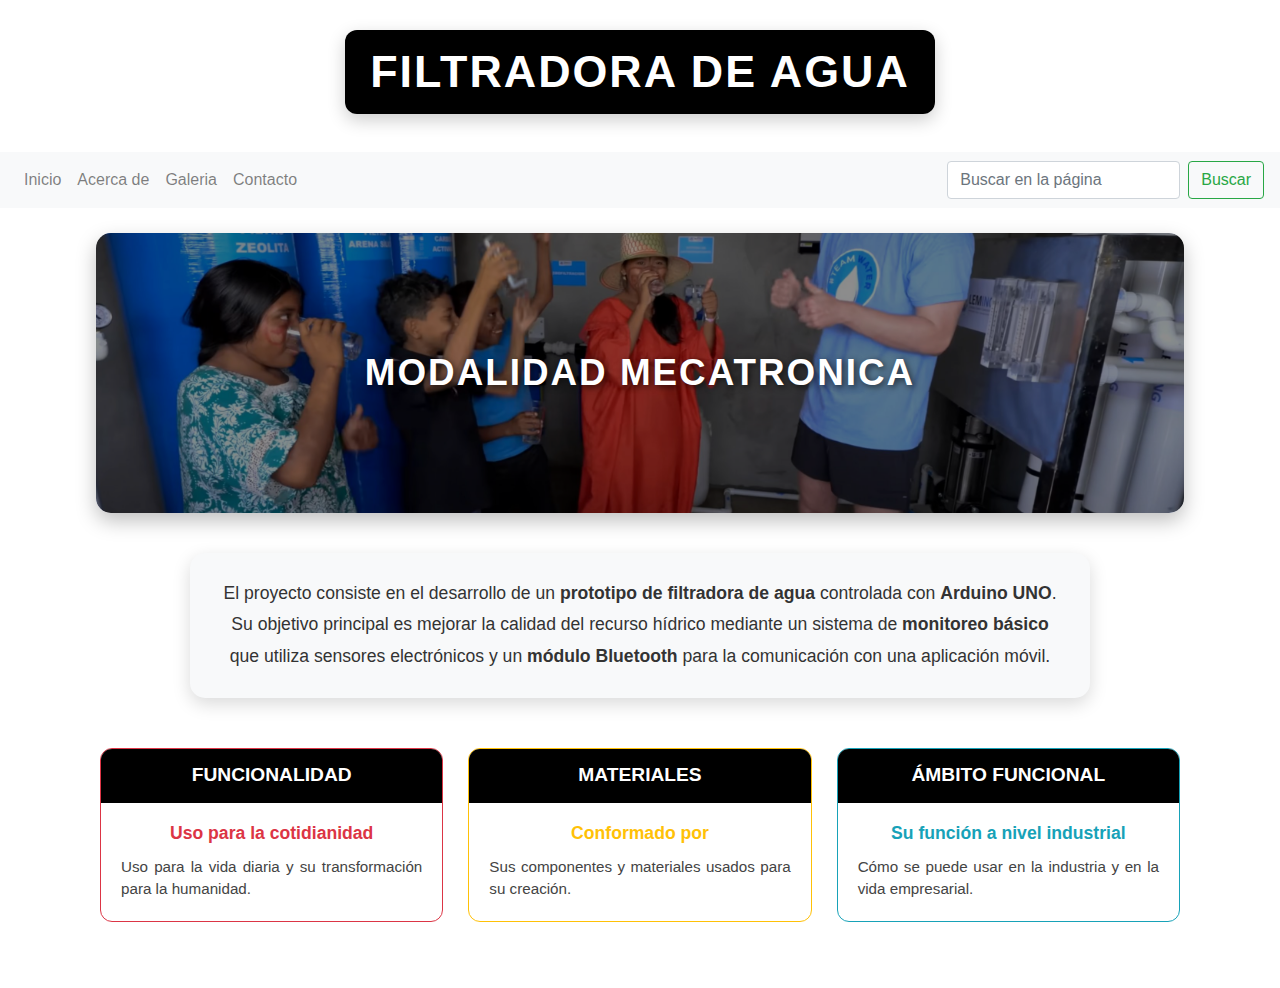
<file: filtradora_de_agua_html/filtradora de agua html/proyecto-de-portafolio-main/Git_20-auto/index.html>
<!doctype html> 
<html lang="es">
  <head>
    <meta charset="utf-8">
    <meta name="viewport" content="width=device-width, initial-scale=1, shrink-to-fit=no">
    <link rel="stylesheet" href="./style.css">
    <link rel="stylesheet" href="https://cdn.jsdelivr.net/npm/bootstrap@4.6.2/dist/css/bootstrap.min.css">

    <title>Filtradora de Agua</title>
    <style>
      mark {
        background: rgb(190, 190, 167);
        font-weight: bold;
      }

      /* ---- TARJETAS ORGANIZADAS ---- */
      #tarjetas {
        display: grid;
        grid-template-columns: repeat(auto-fit, minmax(250px, 1fr));
        gap: 25px;
        justify-content: center;
        margin: 40px auto;
        max-width: 1100px;
        padding: 10px;
      }

      #tarjetas .card {
        border-radius: 12px;
        overflow: hidden;
        transition: transform 0.3s ease, box-shadow 0.3s ease;
      }

      #tarjetas .card:hover {
        transform: translateY(-8px);
        box-shadow: 0 10px 25px rgba(0, 0, 0, 0.3);
      }

      #tarjetas .card-header {
        font-weight: bold;
        text-align: center;
        font-size: 1.2rem;
        background: linear-gradient(135deg, #000000, #000000);
        color: #fff !important;
      }

      #tarjetas .card-title {
        font-size: 1.1rem;
        font-weight: 600;
        text-align: center;
      }

      #tarjetas .card-text {
        font-size: 0.95rem;
        text-align: justify;
        color: #444;
      }
    </style>
  </head>
  <body>
    <header>
      <div id="contenedor_cabezera" style="text-align: center; margin: 30px 0;">
  <h1 id="titulo" style="
      font-size: 2.8rem; 
      font-weight: bold; 
      color: #000000; 
      text-transform: uppercase; 
      letter-spacing: 2px; 
      padding: 15px 25px; 
      display: inline-block; 
      background: linear-gradient(135deg, #000000, #000000); 
      color: white; 
      border-radius: 12px; 
      box-shadow: 0 6px 18px rgba(0,0,0,0.2);">
    FILTRADORA DE AGUA
  </h1>
</div>
        <div id="menu">
          <nav class="navbar navbar-expand-lg navbar-light bg-light">
            <div class="collapse navbar-collapse" id="navbarSupportedContent">
              <ul class="navbar-nav mr-auto">
                <li class="nav-item"><a class="nav-link" href="./index.html">Inicio</a></li>
                <li class="nav-item"><a class="nav-link" href="./about.html">Acerca de</a></li>
                <li class="nav-item"> <a class="nav-link" href="./galeria.html">Galeria</a> </li>
                <li class="nav-item"><a class="nav-link" href="./contacto.html">Contacto</a></li>
              </ul>

              <!-- Buscador -->
              <form class="form-inline my-2 my-lg-0" onsubmit="return false;">
                <input id="searchInput" class="form-control mr-sm-2" type="search" placeholder="Buscar en la página" aria-label="Search">
                <button class="btn btn-outline-success my-2 my-sm-0" type="button" onclick="buscar()">Buscar</button>
              </form>
            </div>
          </nav>
        </div>
        <div id="contenedor_banner">
            <p id="subtitulo">Modalidad mecatronica</p>
        </div>
    </header>

    <main>
       <section>
  <div id="descripcion" style="
      max-width: 900px; 
      margin: 40px auto; 
      font-size: 1.1rem; 
      line-height: 1.8; 
      color: #333; 
      text-align: center; 
      padding: 25px; 
      background: #f8f9fa; 
      border-radius: 15px; 
      box-shadow: 0 6px 18px rgba(0,0,0,0.15);">
      
    <p style="margin: 0;">
      El proyecto consiste en el desarrollo de un <b>prototipo de filtradora de agua</b> controlada con <b>Arduino UNO</b>. 
      Su objetivo principal es mejorar la calidad del recurso hídrico mediante un sistema de <b>monitoreo básico</b> 
      que utiliza sensores electrónicos y un <b>módulo Bluetooth</b> para la comunicación con una aplicación móvil.
    </p>
  </div>
</section>

        <!-- Tarjetas -->
        <div id="tarjetas">
            
            <div class="card border-danger mb-3">
              <a href="./funsionalidad.html">
                <div class="card-header">FUNCIONALIDAD</div>
                <div class="card-body text-danger">
                  <h5 class="card-title">Uso para la cotidianidad</h5>
                  <p class="card-text">Uso para la vida diaria y su transformación para la humanidad.</p>
                </div>
              </a>
            </div>

            <div class="card border-warning mb-3">
              <a href="./materiales.html">
                <div class="card-header">MATERIALES</div>
                <div class="card-body text-warning">
                  <h5 class="card-title">Conformado por</h5>
                  <p class="card-text">Sus componentes y materiales usados para su creación.</p>
                </div>
              </a>
            </div>

            <div class="card border-info mb-3">
              <a href="./ambito funcional.html">
                <div class="card-header">ÁMBITO FUNCIONAL</div>
                <div class="card-body text-info">
                  <h5 class="card-title">Su función a nivel industrial</h5>
                  <p class="card-text">Cómo se puede usar en la industria y en la vida empresarial.</p>
                </div>
              </a>
            </div>
        </div>
    </main>

    <!-- JavaScript para el buscador -->
    <script>
      function limpiarResaltado() {
        document.querySelectorAll("mark").forEach(el => {
          el.outerHTML = el.innerText; // quitar resaltado
        });
      }

      function buscar() {
        limpiarResaltado();
        let input = document.getElementById("searchInput").value.toLowerCase();
        if (input.trim() === "") return;

        // Resaltar coincidencias en la página
        let bodyHTML = document.body.innerHTML;
        let regex = new RegExp("(" + input + ")", "gi");
        document.body.innerHTML = bodyHTML.replace(regex, "<mark>$1</mark>");

        // Diccionario de páginas
        let paginas = {
          "inicio": "index.html",
          "acerca": "about.html",
          "galeria": "galeria.html",
          "contacto": "contacto.html",
          "diseño": "diseño.html",
          "programacion": "programasion.html",
          "funcionalidad": "funsionalidad.html",
          "materiales": "materiales.html",
          "ambito": "ambito funcional.html"
        };

        // Si coincide con alguna página -> redirige
        for (let key in paginas) {
          if (input.includes(key)) {
            window.location.href = paginas[key];
            return;
          }
        }
      }
    </script>
  </body>
</html>
</file>
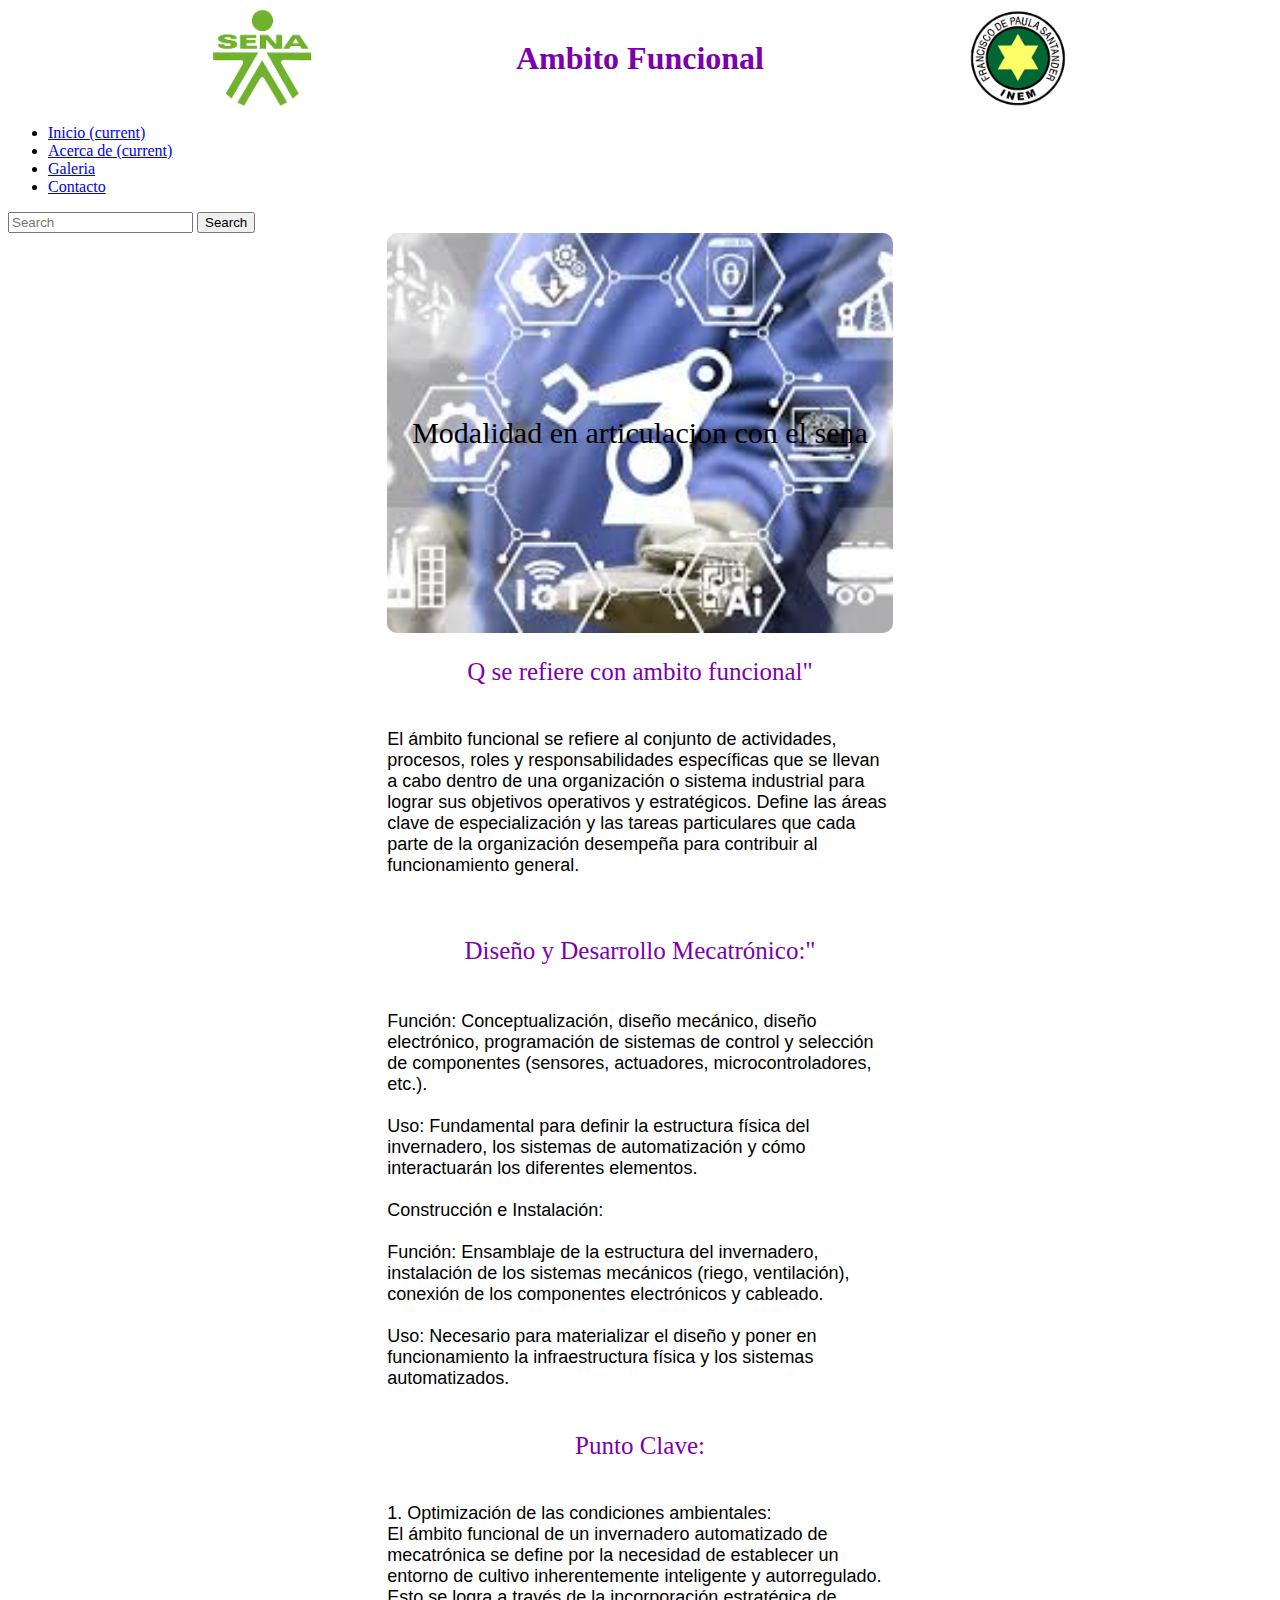
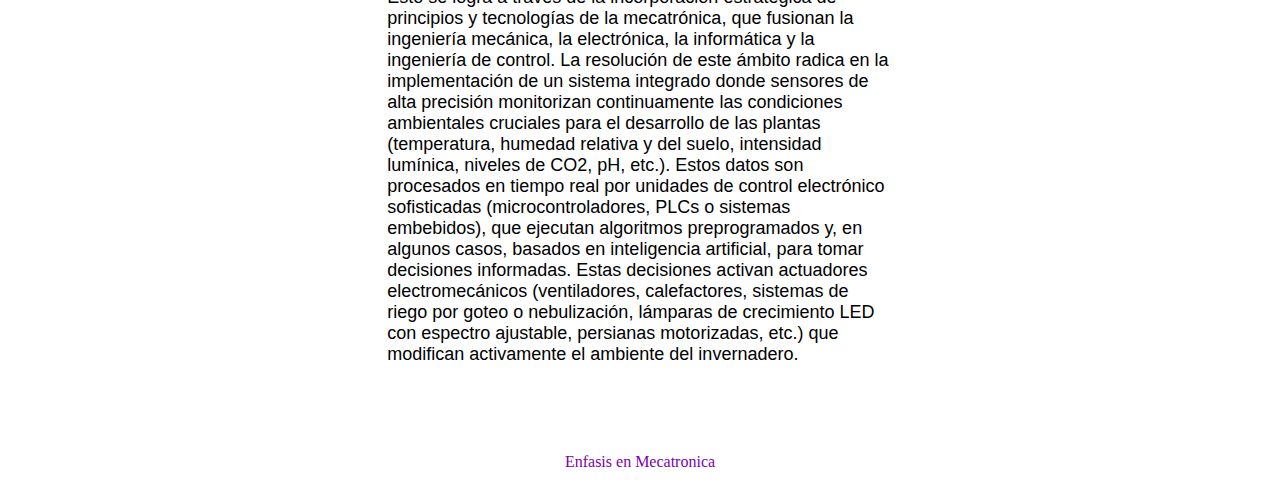
<file: filtradora_de_agua_html/filtradora de agua html/proyecto-de-portafolio-main/Git_20-auto/ambito funcional.html>
<!doctype html>
<html lang="en">
  <head>
    <!-- Required meta tags -->
    <meta charset="utf-8">
    <meta name="viewport" content="width=device-width, initial-scale=1, shrink-to-fit=no">
    <link rel="stylesheet" href="./style7.css">
    <!-- Bootstrap CSS -->
    <link rel="stylesheet" href="https://cdn.jsdelivr.net/npm/bootstrap@4.6.2/dist/css/bootstrap.min.css" integrity="sha384-xOolHFLEh07PJGoPkLv1IbcEPTNtaed2xpHsD9ESMhqIYd0nLMwNLD69Npy4HI+N" crossorigin="anonymous">

    <title>Hello, world!</title>
  </head>
  <body>
    <header>
      <div id="contenedor_cabecera">
          <img class="logo" src="./img/logo sena.png" alt="logo sena">
          <h1 id="titulo">Ambito Funcional</h1>
          <img class="logo" src="./img/Escudo-Inem-Transp.webp" alt="logo inem">
      </div>
      <div id="menu">
        <nav class="navbar navbar-expand-lg navbar-light bg-light">
         
        
          <div class="collapse navbar-collapse" id="navbarSupportedContent">
            <ul class="navbar-nav mr-auto">
              <li class="nav-item">
                <a class="nav-link" href="./index.html">Inicio <span class="sr-only">(current)</span></a>
              </li>

              <li class="nav-item">
                <a class="nav-link" href="./about.html">Acerca de <span class="sr-only">(current)</span></a>
              </li>

              <li class="nav-item">
                <a class="nav-link" href="./galeria.html">Galeria</a>
              </li>

              <li class="nav-item">
                <a class="nav-link" href="./contacto.html">Contacto</a>
              </li>
            </ul>

            <form class="form-inline my-2 my-lg-0">
              <input class="form-control mr-sm-2" type="search" placeholder="Search" aria-label="Search">
              <button class="btn btn-outline-success my-2 my-sm-0" type="submit">Search</button>
            </form>
          </div>
        </nav>

      </div>
      <div id="contenedor_banner">
          <p id="subtitulo">Modalidad en articulacion con el sena </p>
      </div>
    </div>

    <div id="contenedor_preguntas">
        <p id="subtitulo2">Q se refiere con ambito funcional"</p>
    </div>
      
  </header>
  <div id="descripsion">
    <p>
        El ámbito funcional se refiere al conjunto de actividades, procesos, roles y responsabilidades específicas que se llevan a cabo dentro de una organización o sistema industrial para lograr sus objetivos operativos y estratégicos. Define las áreas clave de especialización y las tareas particulares que cada parte de la organización desempeña para contribuir al funcionamiento general.</p>
  </div>
  <br>
  <div id="contenedor_preguntas2">
    <p id="subtitulo3">Diseño y Desarrollo Mecatrónico:"</p>
  </div>

</header>

<div id="descripsion2">
    </p> 
    <br>Función: Conceptualización, diseño mecánico, diseño electrónico, programación de sistemas de control y selección de componentes (sensores, actuadores, microcontroladores, etc.).<br>

    <br>Uso: Fundamental para definir la estructura física del invernadero, los sistemas de automatización y cómo interactuarán los diferentes elementos.<br>

    <br>Construcción e Instalación:<br>
    
    <br>Función: Ensamblaje de la estructura del invernadero, instalación de los sistemas mecánicos (riego, ventilación), conexión de los componentes electrónicos y cableado.<br>

    <br>Uso: Necesario para materializar el diseño y poner en funcionamiento la infraestructura física y los sistemas automatizados. <br>                                          
</p>
</div>
<br>
<div id="contenedor_preguntas3">
    <p id="subtitulo4">Punto Clave: </p>
</div>

<div id="descripsion3">
<p> 1. Optimización de las condiciones ambientales:<br>

    El ámbito funcional de un invernadero automatizado de mecatrónica se define por la necesidad de establecer un entorno de cultivo inherentemente inteligente y autorregulado. Esto se logra a través de la incorporación estratégica de principios y tecnologías de la mecatrónica, que fusionan la ingeniería mecánica, la electrónica, la informática y la ingeniería de control. La resolución de este ámbito radica en la implementación de un sistema integrado donde sensores de alta precisión monitorizan continuamente las condiciones ambientales cruciales para el desarrollo de las plantas (temperatura, humedad relativa y del suelo, intensidad lumínica, niveles de CO2, pH, etc.). Estos datos son procesados en tiempo real por unidades de control electrónico sofisticadas (microcontroladores, PLCs o sistemas embebidos), que ejecutan algoritmos preprogramados y, en algunos casos, basados en inteligencia artificial, para tomar decisiones informadas. Estas decisiones activan actuadores electromecánicos (ventiladores, calefactores, sistemas de riego por goteo o nebulización, lámparas de crecimiento LED con espectro ajustable, persianas motorizadas, etc.) que modifican activamente el ambiente del invernadero.
                                                
</p>
</div>
<br>
<br>
<br>
<div id="contenedor_preguntas4">
    <p id="subtitulo5">Enfasis en Mecatronica </p>
</div>

    <!-- Optional JavaScript; choose one of the two! -->

    <!-- Option 1: jQuery and Bootstrap Bundle (includes Popper) -->
    <script src="https://cdn.jsdelivr.net/npm/jquery@3.5.1/dist/jquery.slim.min.js" integrity="sha384-DfXdz2htPH0lsSSs5nCTpuj/zy4C+OGpamoFVy38MVBnE+IbbVYUew+OrCXaRkfj" crossorigin="anonymous"></script>
    <script src="https://cdn.jsdelivr.net/npm/bootstrap@4.6.2/dist/js/bootstrap.bundle.min.js" integrity="sha384-Fy6S3B9q64WdZWQUiU+q4/2Lc9npb8tCaSX9FK7E8HnRr0Jz8D6OP9dO5Vg3Q9ct" crossorigin="anonymous"></script>

    <!-- Option 2: Separate Popper and Bootstrap JS -->
    <!--
    <script src="https://cdn.jsdelivr.net/npm/jquery@3.5.1/dist/jquery.slim.min.js" integrity="sha384-DfXdz2htPH0lsSSs5nCTpuj/zy4C+OGpamoFVy38MVBnE+IbbVYUew+OrCXaRkfj" crossorigin="anonymous"></script>
    <script src="https://cdn.jsdelivr.net/npm/popper.js@1.16.1/dist/umd/popper.min.js" integrity="sha384-9/reFTGAW83EW2RDu2S0VKaIzap3H66lZH81PoYlFhbGU+6BZp6G7niu735Sk7lN" crossorigin="anonymous"></script>
    <script src="https://cdn.jsdelivr.net/npm/bootstrap@4.6.2/dist/js/bootstrap.min.js" integrity="sha384-+sLIOodYLS7CIrQpBjl+C7nPvqq+FbNUBDunl/OZv93DB7Ln/533i8e/mZXLi/P+" crossorigin="anonymous"></script>
    -->
  </body>
</html>
</file>
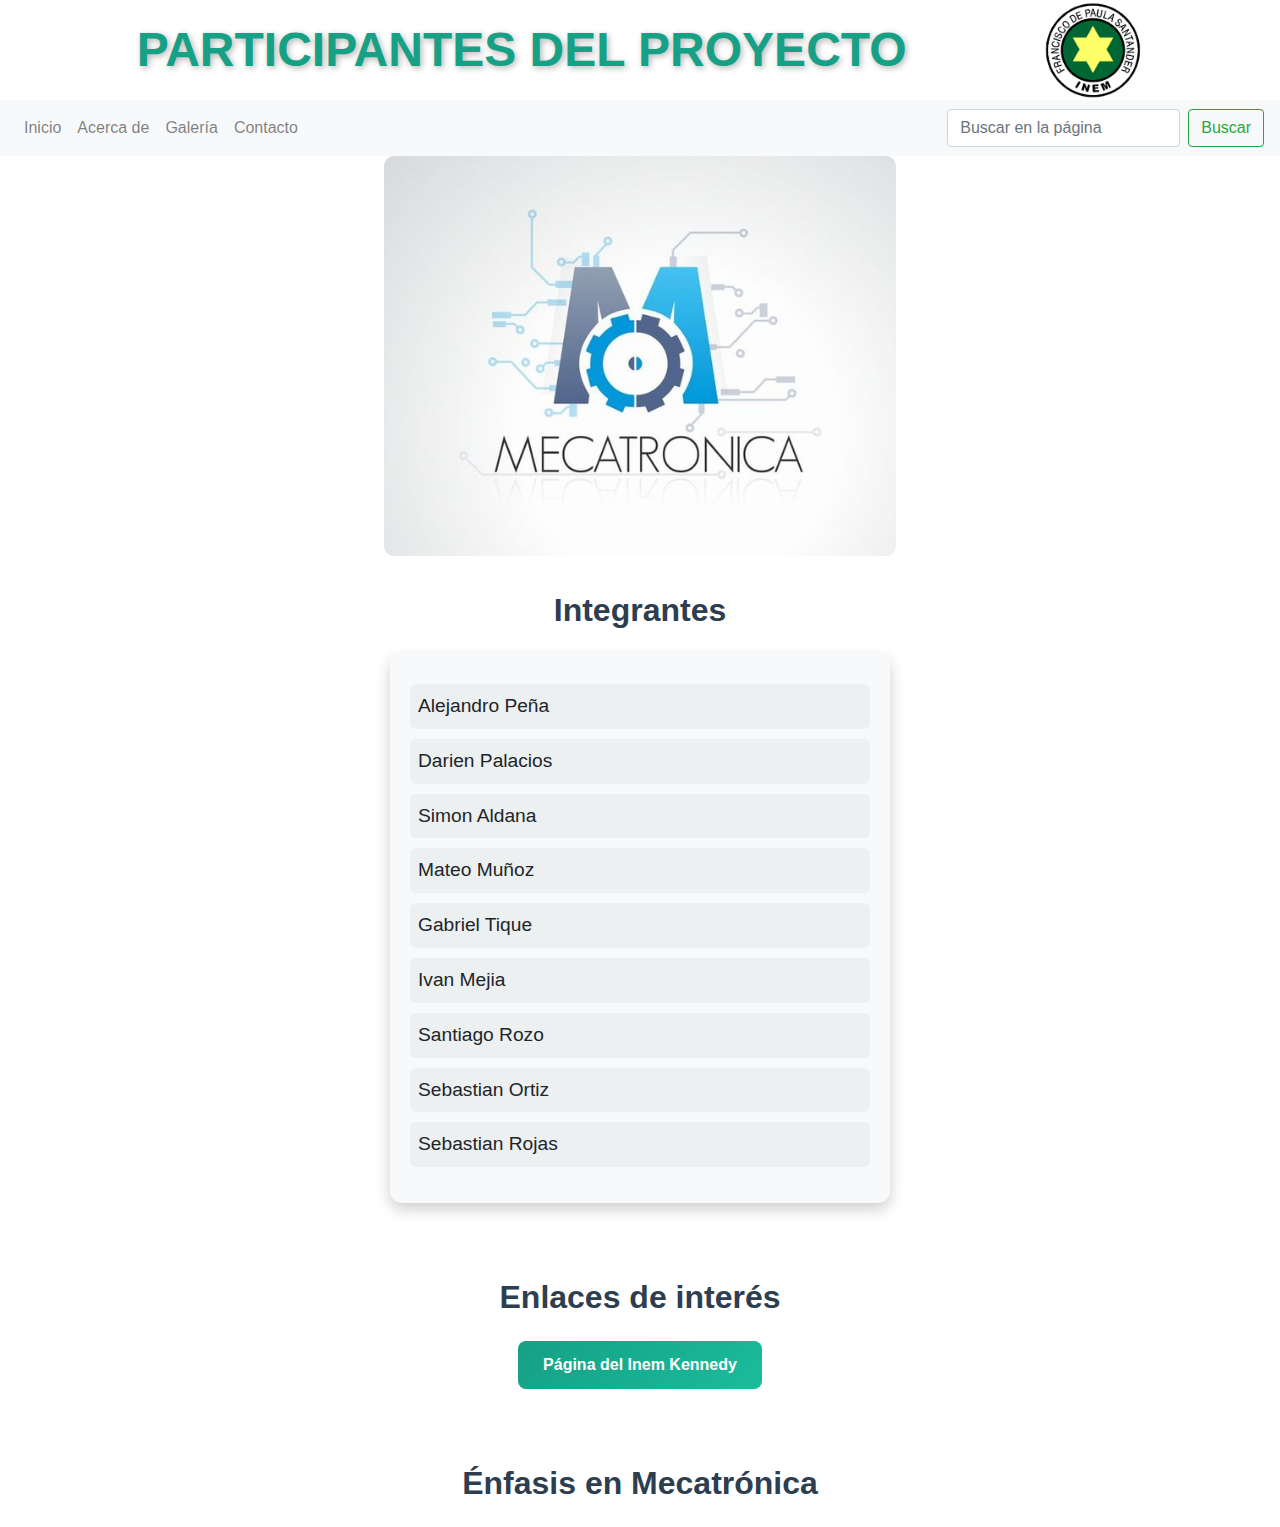
<file: filtradora_de_agua_html/filtradora de agua html/proyecto-de-portafolio-main/Git_20-auto/contacto.html>
<!doctype html>
<html lang="es">
  <head>
    <meta charset="utf-8">
    <meta name="viewport" content="width=device-width, initial-scale=1, shrink-to-fit=no">
    <link rel="stylesheet" href="./style4.css">
    <link rel="stylesheet" href="https://cdn.jsdelivr.net/npm/bootstrap@4.6.2/dist/css/bootstrap.min.css">

    <title>Contacto - Participantes</title>
    <style>
      mark {
        background: rgb(231, 231, 209);
        font-weight: bold;
      }

      /* ---- ESTILOS PERSONALIZADOS ---- */
      #titulo {
        font-size: 3rem;
        text-align: center;
        color: #16a085;
        font-weight: bold;
        text-transform: uppercase;
        text-shadow: 2px 2px 6px rgba(0,0,0,0.3);
        margin: 20px 0;
      }

      #subtitulo2, #subtitulo3, #subtitulo5 {
        font-size: 2rem;
        font-weight: 600;
        text-align: center;
        color: #2c3e50;
        margin: 30px 0 20px 0;
      }

      /* Tarjeta de integrantes */
      .card-participantes {
        max-width: 500px;
        margin: 0 auto 40px auto;
        padding: 20px;
        border-radius: 12px;
        box-shadow: 0 6px 15px rgba(0,0,0,0.2);
        background: #f8f9fa;
      }

      .card-participantes ul {
        list-style: none;
        padding: 0;
      }

      .card-participantes li {
        font-size: 1.2rem;
        margin: 10px 0;
        padding: 8px;
        background: #ecf0f1;
        border-radius: 6px;
        transition: transform 0.2s ease;
      }

      .card-participantes li:hover {
        transform: scale(1.03);
        background: #dff9fb;
      }

      /* Links */
      .links-container {
        display: flex;
        justify-content: center;
        gap: 20px;
        flex-wrap: wrap;
        margin-bottom: 40px;
      }

      .links-container a {
        padding: 12px 25px;
        border-radius: 8px;
        text-decoration: none;
        color: #fff;
        font-weight: bold;
        background: linear-gradient(135deg, #16a085, #1abc9c);
        transition: all 0.3s ease;
      }

      .links-container a:hover {
        background: linear-gradient(135deg, #1abc9c, #16a085);
        transform: translateY(-3px);
        box-shadow: 0 6px 15px rgba(0,0,0,0.3);
      }
    </style>
  </head>
  <body>
    <header>
      <div id="contenedor_cabecera" class="text-center">
          <h1 id="titulo">Participantes del Proyecto</h1>
          <img class="logo" src="./img/Escudo-Inem-Transp.webp" alt="logo inem" style="width:100px;">
      </div>
      <div id="menu">
        <nav class="navbar navbar-expand-lg navbar-light bg-light">
          <div class="collapse navbar-collapse" id="navbarSupportedContent">
            <ul class="navbar-nav mr-auto">
              <li class="nav-item"><a class="nav-link" href="./index.html">Inicio</a></li>
              <li class="nav-item"><a class="nav-link" href="./about.html">Acerca de</a></li>
              <li class="nav-item"><a class="nav-link" href="./galeria.html">Galería</a></li>
              <li class="nav-item"><a class="nav-link" href="./contacto.html">Contacto</a></li>
            </ul>

            <!-- Buscador -->
            <form class="form-inline my-2 my-lg-0" onsubmit="return false;">
              <input id="searchInput" class="form-control mr-sm-2" type="search" placeholder="Buscar en la página" aria-label="Search">
              <button class="btn btn-outline-success my-2 my-sm-0" type="button" onclick="buscar()">Buscar</button>
            </form>
          </div>
        </nav>
      </div>
      <div id="contenedor_banner" class="text-center">
          <p id="subtitulo"></p>
      </div>
    </header>

    <main>
      <div id="contenedor_preguntas">
        <p id="subtitulo2">Integrantes</p>
      </div>

      <div class="card-participantes">
        <ul>
          <li>Alejandro Peña</li>
          <li>Darien Palacios</li>
          <li>Simon Aldana</li>
          <li>Mateo Muñoz</li>
          <li>Gabriel Tique</li>
          <li>Ivan Mejia</li>
          <li>Santiago Rozo</li>
          <li>Sebastian Ortiz</li>
          <li>Sebastian Rojas</li>
        </ul>
      </div>

      <div id="contenedor_preguntas2">
        <p id="subtitulo3">Enlaces de interés</p>
      </div>

      <div class="links-container">
        <a href="https://www.inemkennedy.edu.co" target="_blank">Página del Inem Kennedy</a>
      </div>

      <div id="contenedor_preguntas4">
        <p id="subtitulo5">Énfasis en Mecatrónica</p>
      </div>
    </main>

    <!-- Script de búsqueda -->
    <script>
      function limpiarResaltado() {
        document.querySelectorAll("mark").forEach(el => {
          el.outerHTML = el.innerText;
        });
      }

      function buscar() {
        limpiarResaltado();
        let input = document.getElementById("searchInput").value.toLowerCase();
        if (input.trim() === "") return;

        // Resaltar coincidencias
        let bodyHTML = document.body.innerHTML;
        let regex = new RegExp("(" + input + ")", "gi");
        document.body.innerHTML = bodyHTML.replace(regex, "<mark>$1</mark>");

        // Diccionario de páginas
        let paginas = {
          "inicio": "index.html",
          "acerca": "about.html",
          "galeria": "galeria.html",
          "contacto": "contacto.html",
          "diseño": "diseño.html",
          "programacion": "programasion.html",
          "funcionalidad": "funsionalidad.html",
          "materiales": "materiales.html",
          "ambito": "ambito funcional.html"
        };

        // Redirección si existe coincidencia
        for (let key in paginas) {
          if (input.includes(key)) {
            window.location.href = paginas[key];
            return;
          }
        }
      }
    </script>
  </body>
</html>
</file>
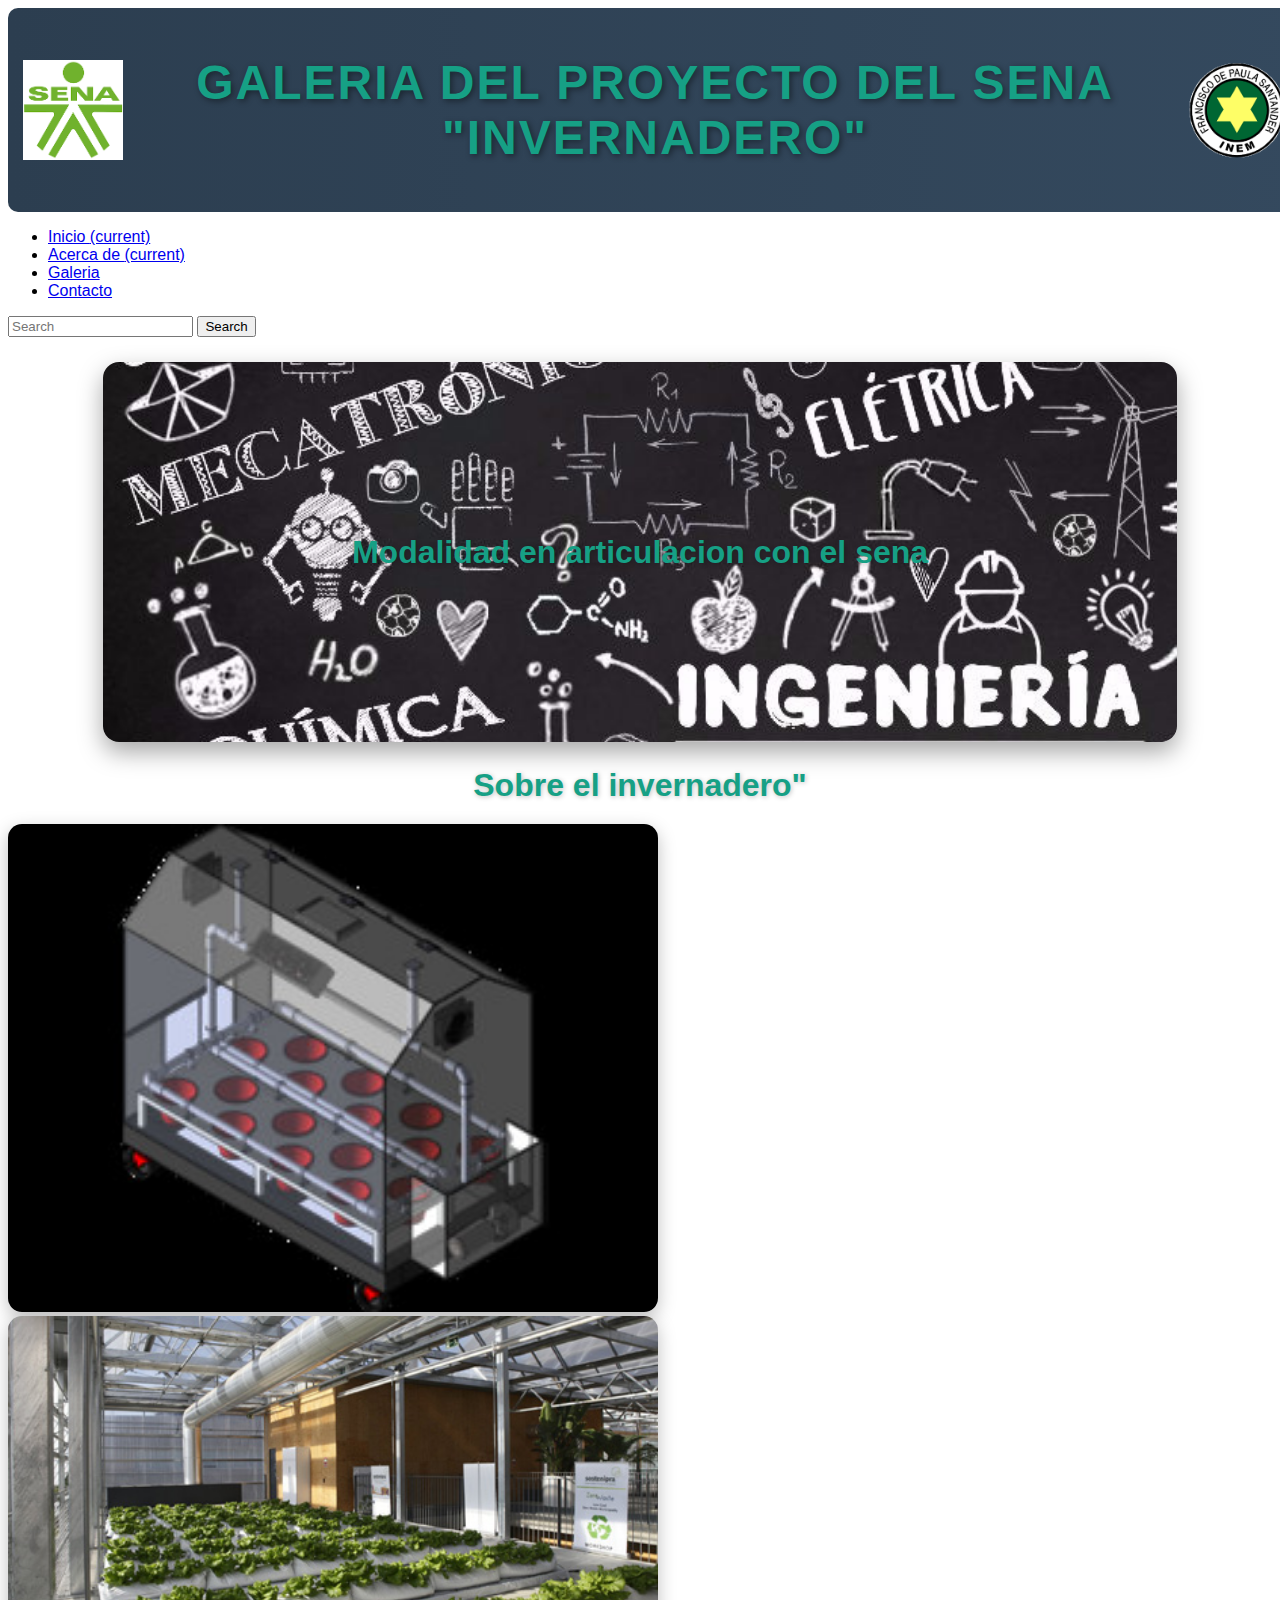
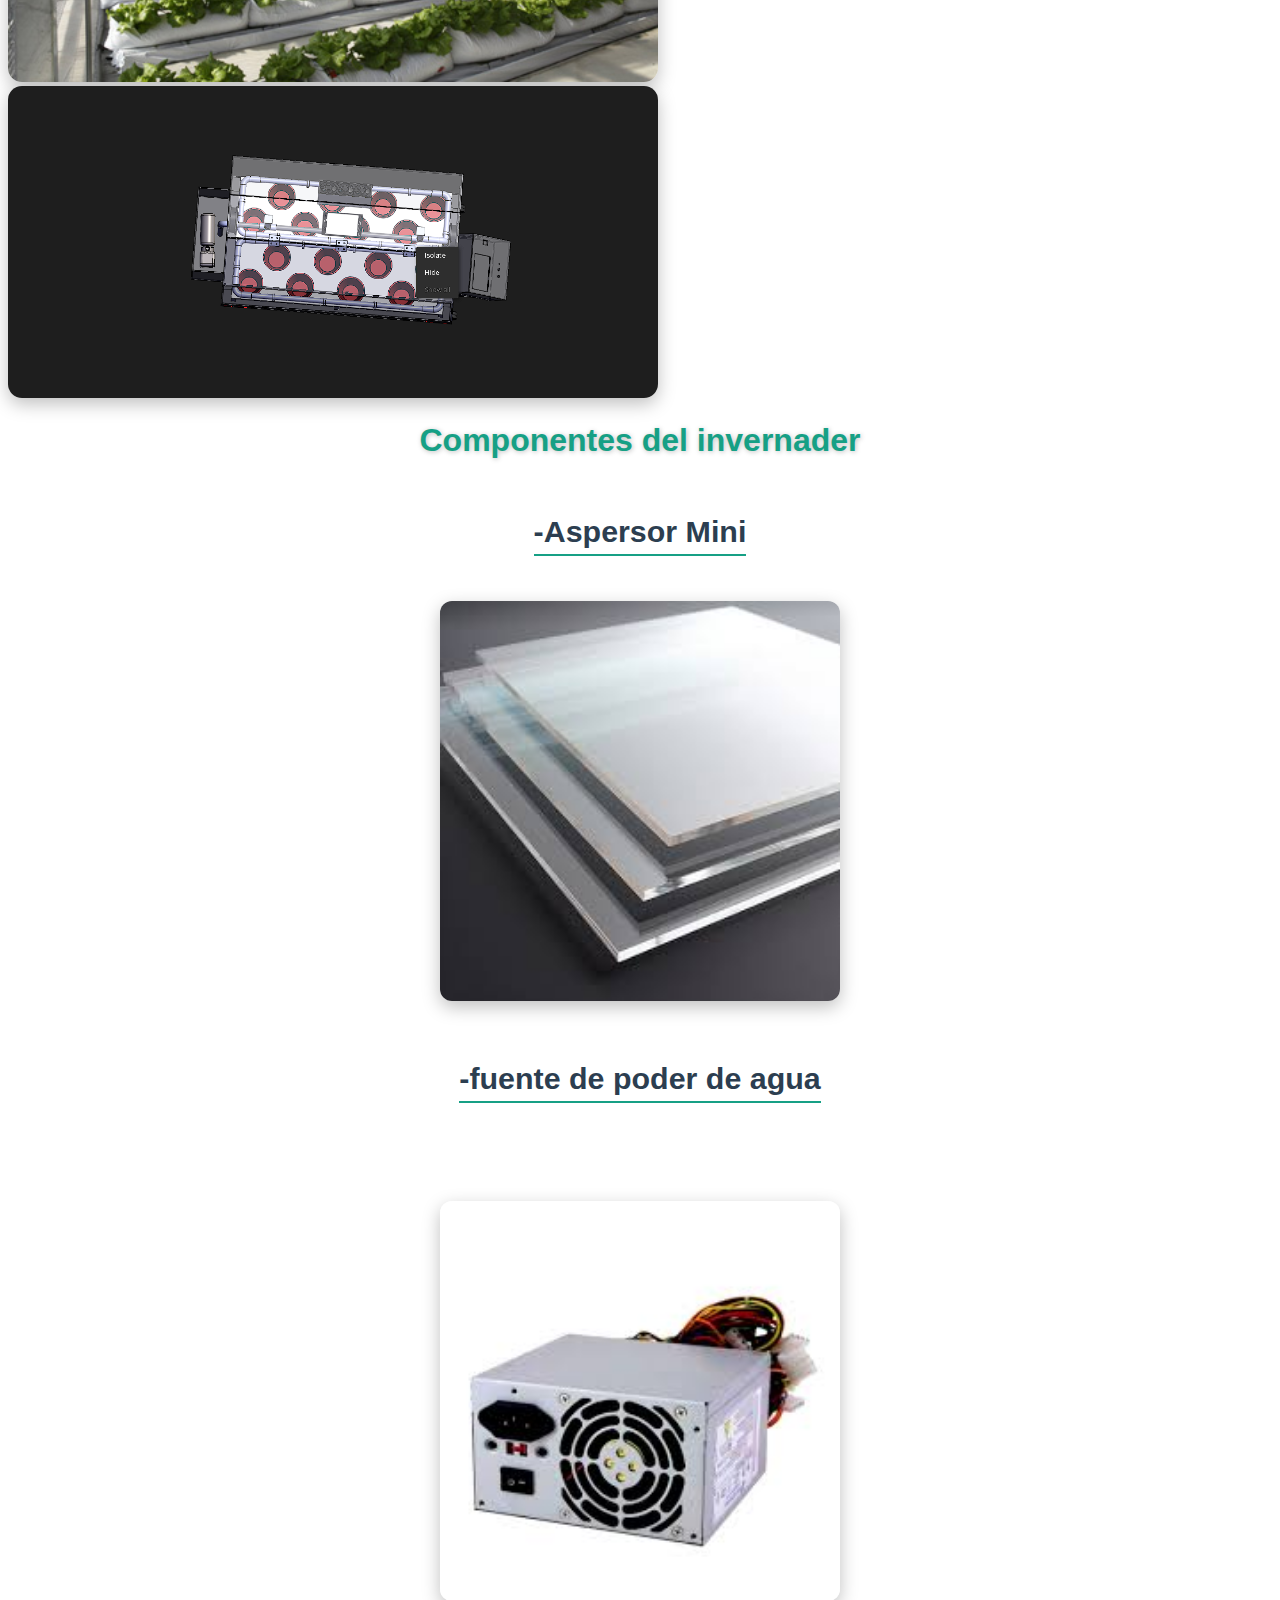
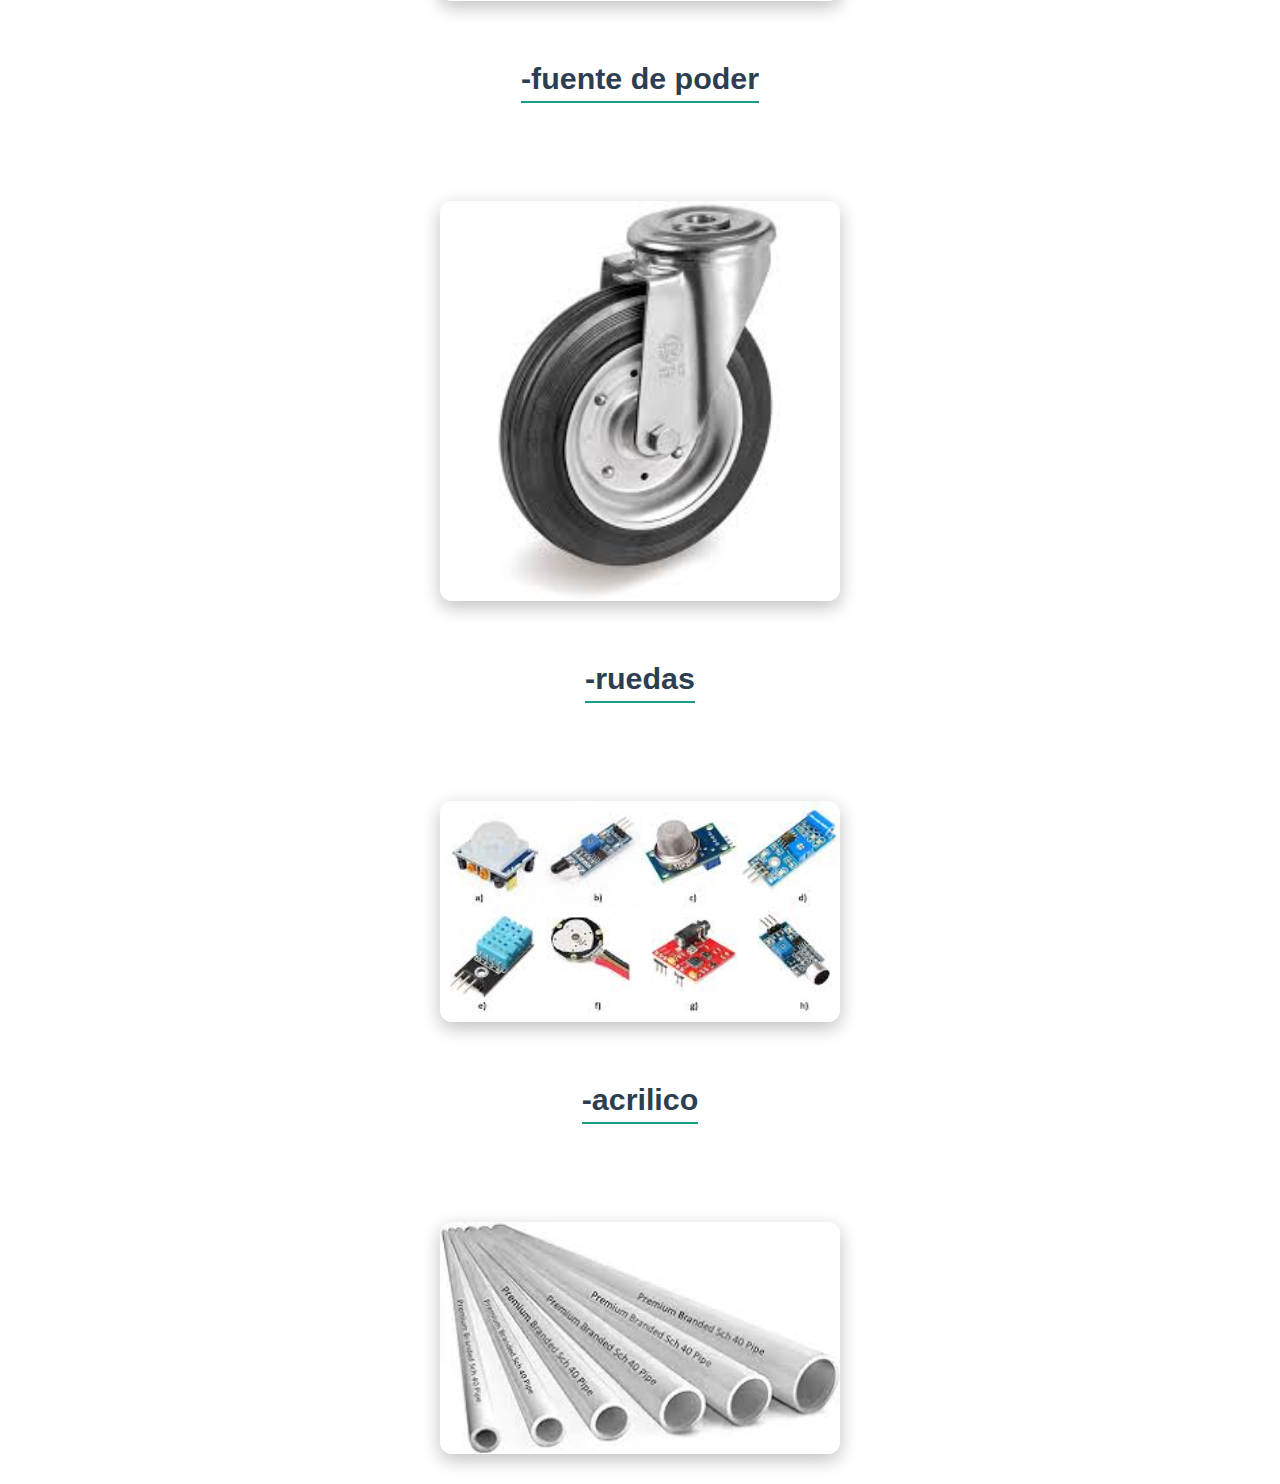
<file: filtradora_de_agua_html/filtradora de agua html/proyecto-de-portafolio-main/Git_20-auto/diseño.html>
<!doctype html>
<html lang="en">
  <head>
    <!-- Required meta tags -->
    <meta charset="utf-8">
    <meta name="viewport" content="width=device-width, initial-scale=1, shrink-to-fit=no">
    <link rel="stylesheet" href="./style3.css">
    <!-- Bootstrap CSS -->
    <link rel="stylesheet" href="https://cdn.jsdelivr.net/npm/bootstrap@4.6.2/dist/css/bootstrap.min.css" integrity="sha384-xOolHFLEh07PJGoPkLv1IbcEPTNtaed2xpHsD9ESMhqIYd0nLMwNLD69Npy4HI+N" crossorigin="anonymous">

    <title>Hello, world!</title>
  </head>
  <body>
    <header>
      <div id="contenedor_cabecera">
          <img class="logo" src="./img/logo sena.png" alt="logo sena">
          <h1 id="titulo">Galeria del proyecto del Sena "Invernadero"</h1>
          <img class="logo" src="./img/Escudo-Inem-Transp.webp" alt="logo inem">
      </div>
      <div id="menu">
        <nav class="navbar navbar-expand-lg navbar-light bg-light">
         
        
          <div class="collapse navbar-collapse" id="navbarSupportedContent">
            <ul class="navbar-nav mr-auto">
              <li class="nav-item">
                <a class="nav-link" href="./index.html">Inicio <span class="sr-only">(current)</span></a>
              </li>

              <li class="nav-item">
                <a class="nav-link" href="./about.html">Acerca de <span class="sr-only">(current)</span></a>
              </li>

              <li class="nav-item">
                <a class="nav-link" href="./galeria.html">Galeria</a>
              </li>

              <li class="nav-item">
                <a class="nav-link" href="./contacto.html">Contacto</a>
              </li>
            </ul>

            <form class="form-inline my-2 my-lg-0">
              <input class="form-control mr-sm-2" type="search" placeholder="Search" aria-label="Search">
              <button class="btn btn-outline-success my-2 my-sm-0" type="submit">Search</button>
            </form>
          </div>
        </nav>

      </div>
      <div id="contenedor_banner">
          <p id="subtitulo">Modalidad en articulacion con el sena </p>
      </div>
    </div>

    <div id="contenedor_preguntas">
        <p id="subtitulo2">Sobre el invernadero"</p>
    </div>

    <div id="contenedor_fotosinvernadero">
        <img class="fotos" src="./img/card.jpg" alt="invernadero">
        <img class="fotos" src="./img/invernader.jpg" alt="invernadero2">
        <img class="fotos" src="./img/Captura de pantalla 2025-04-30 022239.png" alt="invernadero3">
    </div>
  </header>
  
  <div id="contenedor_preguntas2">
    <p id="subtitulo3">Componentes del invernader</p>
  </div>
</header>
<div id="contenedor_componentes">
    <h1 id="titulo2">-Aspersor Mini</h1>
    <img class="fotos_1" src="./img/download.jpg" alt="articulo">
    <h1 id="titulo2">-fuente de poder de agua</h1>
    <br>
    <img class="fotos_2" src="./img//fuente de poder.jpg" alt="articulo2">
    <h1 id="titulo2">-fuente de poder</h1>
    <br>
    <img class="fotos_3" src="./img/ruedas.jpg" alt="articulo4">
    <h1 id="titulo2">-ruedas</h1>
    <br>
    <img class="fotos_4" src="./img/sensores.jpg" alt="articulo5">
    <h1 id="titulo2">-acrilico</h1>
    <br>
    <img class="fotos_5" src="./img/tubos.jpg" alt="articulo6">
</div>
    <!-- Optional JavaScript; choose one of the two! -->

    <!-- Option 1: jQuery and Bootstrap Bundle (includes Popper) -->
    <script src="https://cdn.jsdelivr.net/npm/jquery@3.5.1/dist/jquery.slim.min.js" integrity="sha384-DfXdz2htPH0lsSSs5nCTpuj/zy4C+OGpamoFVy38MVBnE+IbbVYUew+OrCXaRkfj" crossorigin="anonymous"></script>
    <script src="https://cdn.jsdelivr.net/npm/bootstrap@4.6.2/dist/js/bootstrap.bundle.min.js" integrity="sha384-Fy6S3B9q64WdZWQUiU+q4/2Lc9npb8tCaSX9FK7E8HnRr0Jz8D6OP9dO5Vg3Q9ct" crossorigin="anonymous"></script>

    <!-- Option 2: Separate Popper and Bootstrap JS -->
    <!--
    <script src="https://cdn.jsdelivr.net/npm/jquery@3.5.1/dist/jquery.slim.min.js" integrity="sha384-DfXdz2htPH0lsSSs5nCTpuj/zy4C+OGpamoFVy38MVBnE+IbbVYUew+OrCXaRkfj" crossorigin="anonymous"></script>
    <script src="https://cdn.jsdelivr.net/npm/popper.js@1.16.1/dist/umd/popper.min.js" integrity="sha384-9/reFTGAW83EW2RDu2S0VKaIzap3H66lZH81PoYlFhbGU+6BZp6G7niu735Sk7lN" crossorigin="anonymous"></script>
    <script src="https://cdn.jsdelivr.net/npm/bootstrap@4.6.2/dist/js/bootstrap.min.js" integrity="sha384-+sLIOodYLS7CIrQpBjl+C7nPvqq+FbNUBDunl/OZv93DB7Ln/533i8e/mZXLi/P+" crossorigin="anonymous"></script>
    -->
  </body>
</html>
</file>
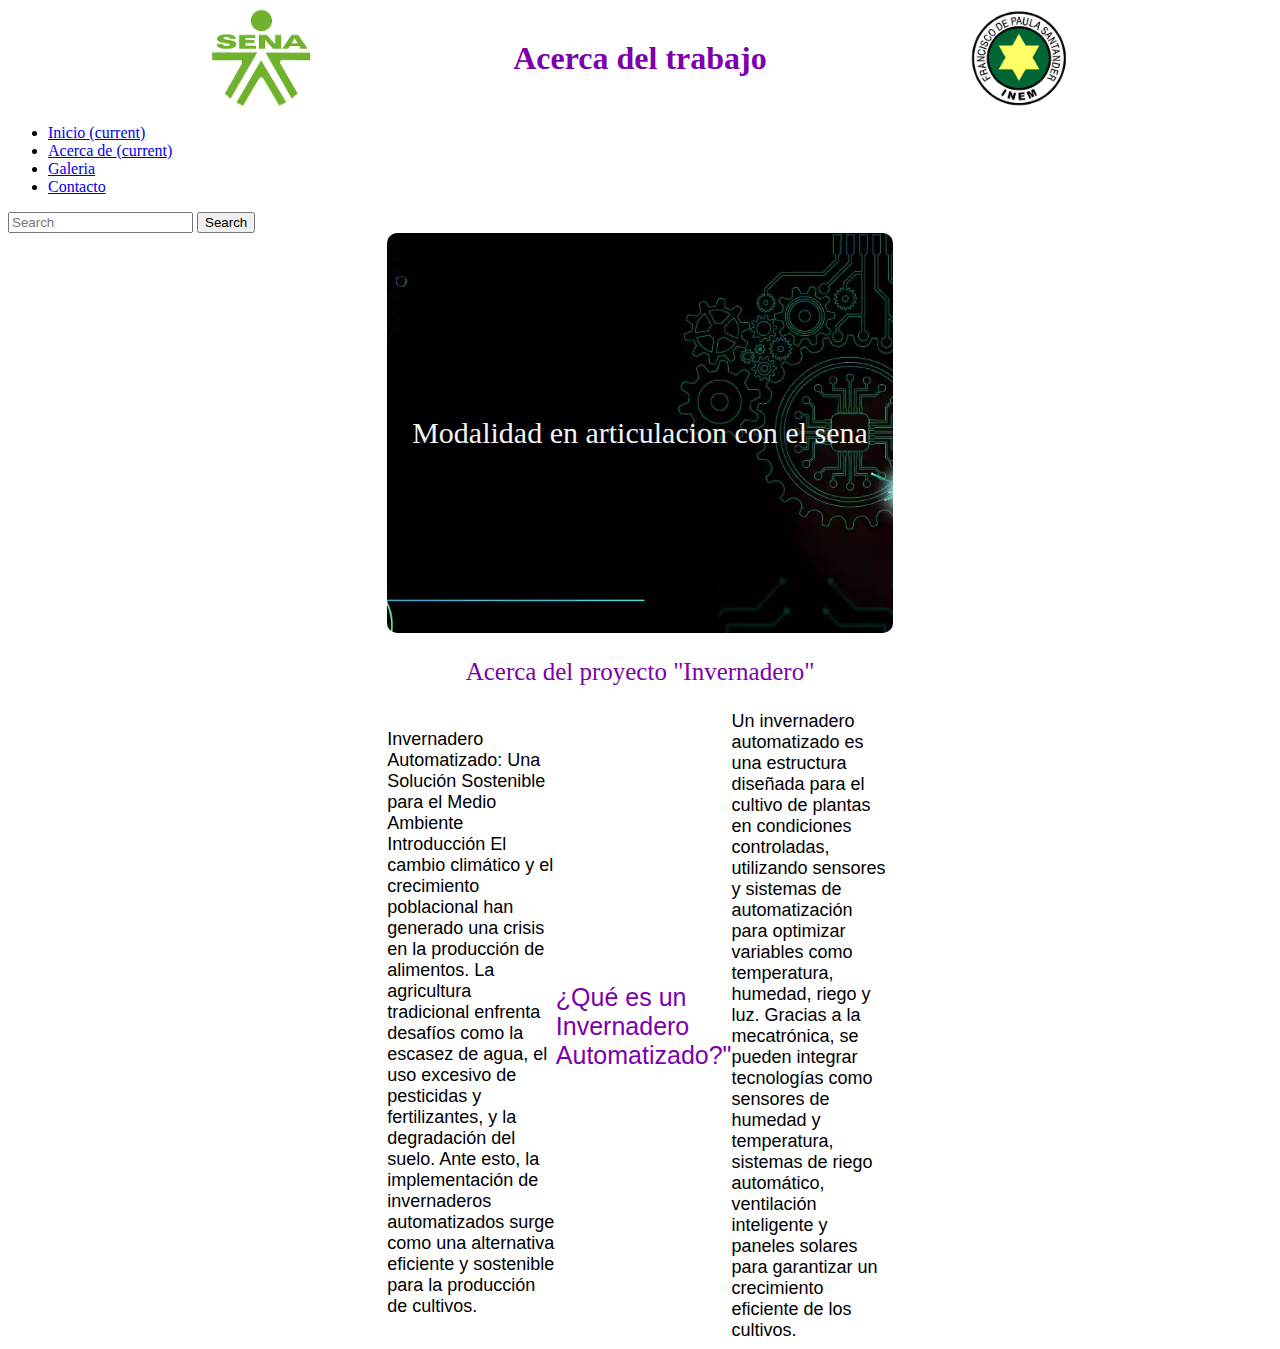
<file: filtradora_de_agua_html/filtradora de agua html/proyecto-de-portafolio-main/Git_20-auto/funsionalidad.html>
<!doctype html>
<html lang="en">
  <head>
    <!-- Required meta tags -->
    <meta charset="utf-8">
    <meta name="viewport" content="width=device-width, initial-scale=1, shrink-to-fit=no">
    <link rel="stylesheet" href="./style2.css">
    <!-- Bootstrap CSS -->
    <link rel="stylesheet" href="https://cdn.jsdelivr.net/npm/bootstrap@4.6.2/dist/css/bootstrap.min.css" integrity="sha384-xOolHFLEh07PJGoPkLv1IbcEPTNtaed2xpHsD9ESMhqIYd0nLMwNLD69Npy4HI+N" crossorigin="anonymous">

    <title>Hello, world!</title>
  </head>
  <body>
    <header>
      <div id="contenedor_cabecera">
          <img class="logo" src="./img/logo sena.png" alt="logo sena">
          <h1 id="titulo">Acerca del trabajo</h1>
          <img class="logo" src="./img/Escudo-Inem-Transp.webp" alt="logo inem">
      </div>
      <div id="menu">
        <nav class="navbar navbar-expand-lg navbar-light bg-light">
         
        
          <div class="collapse navbar-collapse" id="navbarSupportedContent">
            <ul class="navbar-nav mr-auto">
              <li class="nav-item">
                <a class="nav-link" href="./index.html">Inicio <span class="sr-only">(current)</span></a>
              </li>

              <li class="nav-item">
                <a class="nav-link" href="./about.html">Acerca de <span class="sr-only">(current)</span></a>
              </li>

              <li class="nav-item">
                <a class="nav-link" href="./galeria.html">Galeria</a>
              </li>

              <li class="nav-item">
                <a class="nav-link" href="./contacto.html">Contacto</a>
              </li>
            </ul>

            <form class="form-inline my-2 my-lg-0">
              <input class="form-control mr-sm-2" type="search" placeholder="Search" aria-label="Search">
              <button class="btn btn-outline-success my-2 my-sm-0" type="submit">Search</button>
            </form>
          </div>
        </nav>

      </div>
      <div id="contenedor_banner">
          <p id="subtitulo">Modalidad en articulacion con el sena</p>
      </div>
    </div>

    <div id="contenedor_preguntas">
        <p id="subtitulo2">Acerca del proyecto "Invernadero"</p>
    </div>
      
  </header>
  <div id="descripsion">
    <p>
    Invernadero Automatizado: Una Solución Sostenible para el Medio Ambiente
      Introducción
      El cambio climático y el crecimiento poblacional han generado una crisis en la producción de alimentos. La agricultura tradicional enfrenta desafíos como la escasez de agua, el uso excesivo de pesticidas y fertilizantes, y la degradación del suelo. Ante esto, la implementación de invernaderos automatizados surge como una alternativa eficiente y sostenible para la producción de cultivos. </p>

      <div id="contenedor_preguntas2">
        <p id="subtitulo3">¿Qué es un Invernadero Automatizado?"</p>
    </div>
    </p> Un invernadero automatizado es una estructura diseñada para el cultivo de plantas en condiciones controladas, utilizando sensores y sistemas de automatización para optimizar variables como temperatura, humedad, riego y luz. Gracias a la mecatrónica, se pueden integrar tecnologías como sensores de humedad y temperatura, sistemas de riego automático, ventilación inteligente y paneles solares para garantizar un crecimiento eficiente de los cultivos.</h1>
    <!-- Optional JavaScript; choose one of the two! -->

    <!-- Option 1: jQuery and Bootstrap Bundle (includes Popper) -->
    <script src="https://cdn.jsdelivr.net/npm/jquery@3.5.1/dist/jquery.slim.min.js" integrity="sha384-DfXdz2htPH0lsSSs5nCTpuj/zy4C+OGpamoFVy38MVBnE+IbbVYUew+OrCXaRkfj" crossorigin="anonymous"></script>
    <script src="https://cdn.jsdelivr.net/npm/bootstrap@4.6.2/dist/js/bootstrap.bundle.min.js" integrity="sha384-Fy6S3B9q64WdZWQUiU+q4/2Lc9npb8tCaSX9FK7E8HnRr0Jz8D6OP9dO5Vg3Q9ct" crossorigin="anonymous"></script>

    <!-- Option 2: Separate Popper and Bootstrap JS -->
    <!--
    <script src="https://cdn.jsdelivr.net/npm/jquery@3.5.1/dist/jquery.slim.min.js" integrity="sha384-DfXdz2htPH0lsSSs5nCTpuj/zy4C+OGpamoFVy38MVBnE+IbbVYUew+OrCXaRkfj" crossorigin="anonymous"></script>
    <script src="https://cdn.jsdelivr.net/npm/popper.js@1.16.1/dist/umd/popper.min.js" integrity="sha384-9/reFTGAW83EW2RDu2S0VKaIzap3H66lZH81PoYlFhbGU+6BZp6G7niu735Sk7lN" crossorigin="anonymous"></script>
    <script src="https://cdn.jsdelivr.net/npm/bootstrap@4.6.2/dist/js/bootstrap.min.js" integrity="sha384-+sLIOodYLS7CIrQpBjl+C7nPvqq+FbNUBDunl/OZv93DB7Ln/533i8e/mZXLi/P+" crossorigin="anonymous"></script>
    -->
  </body>
</html>
</file>
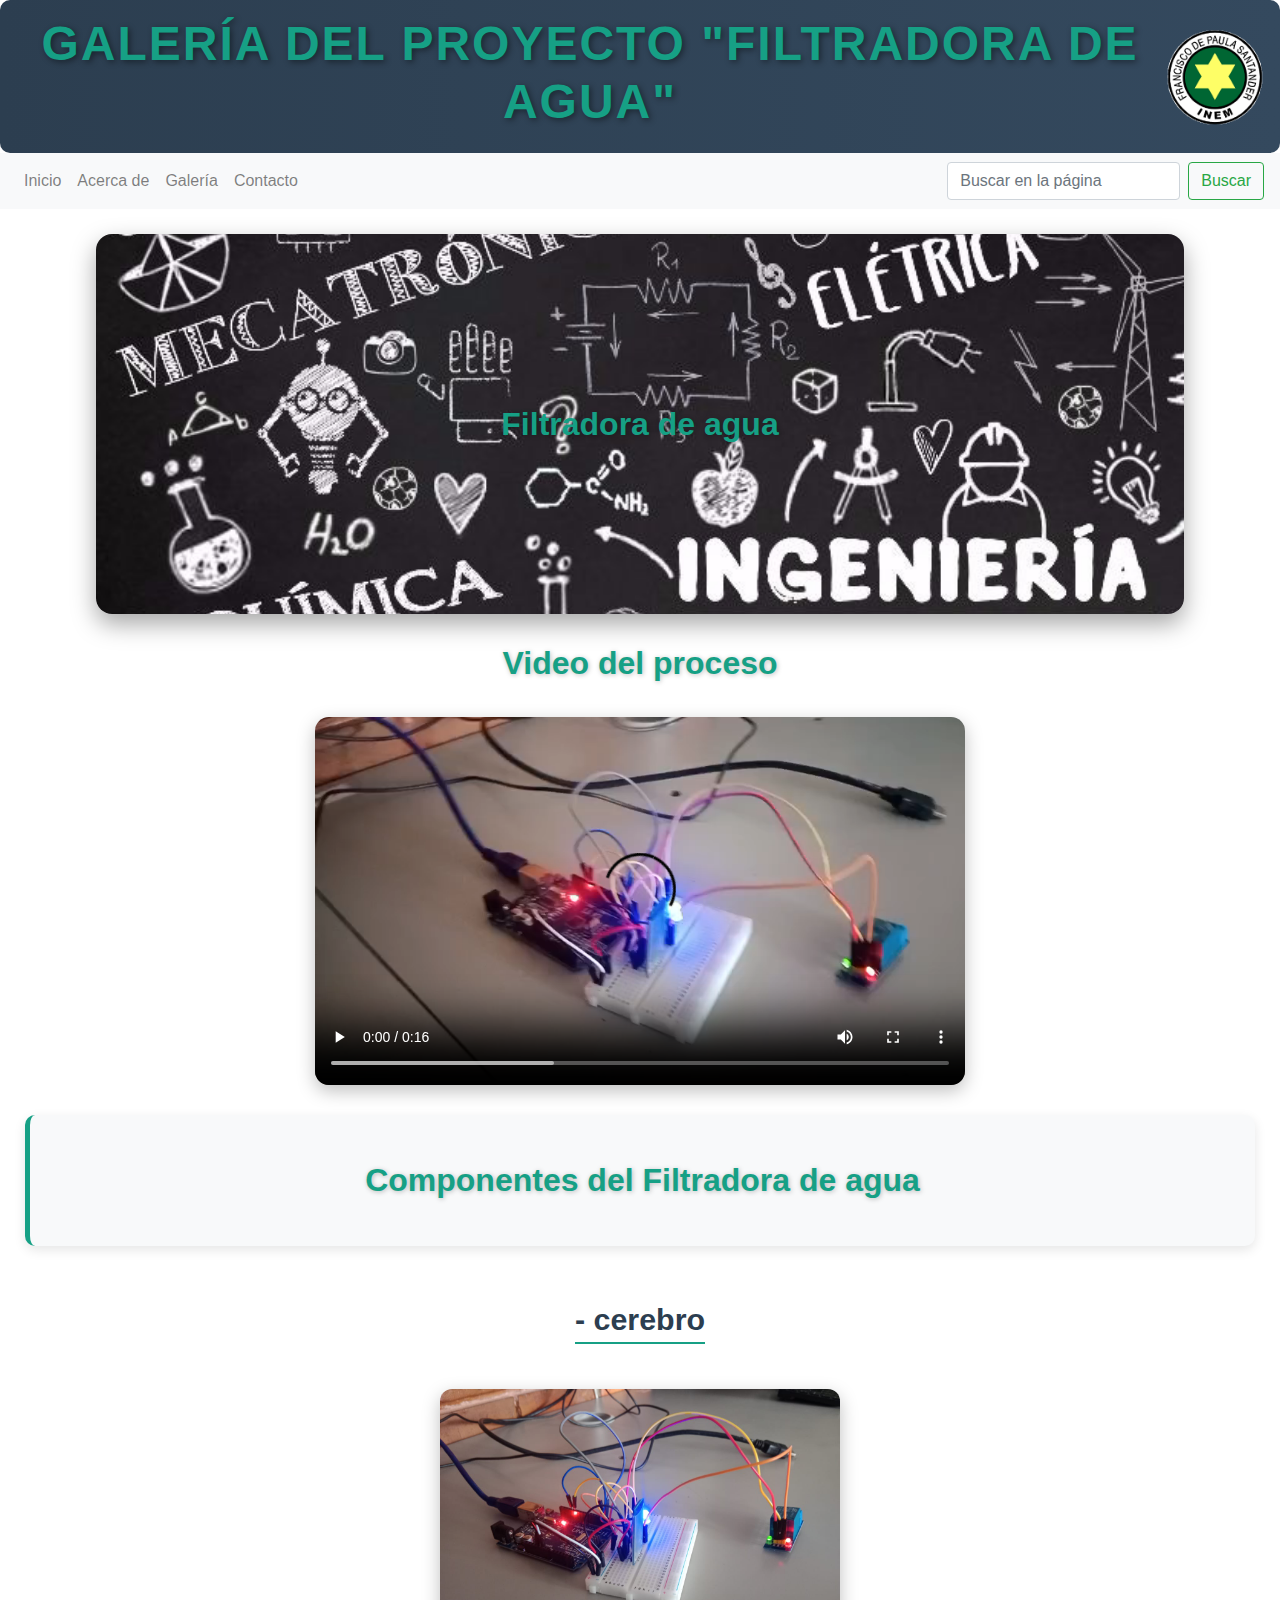
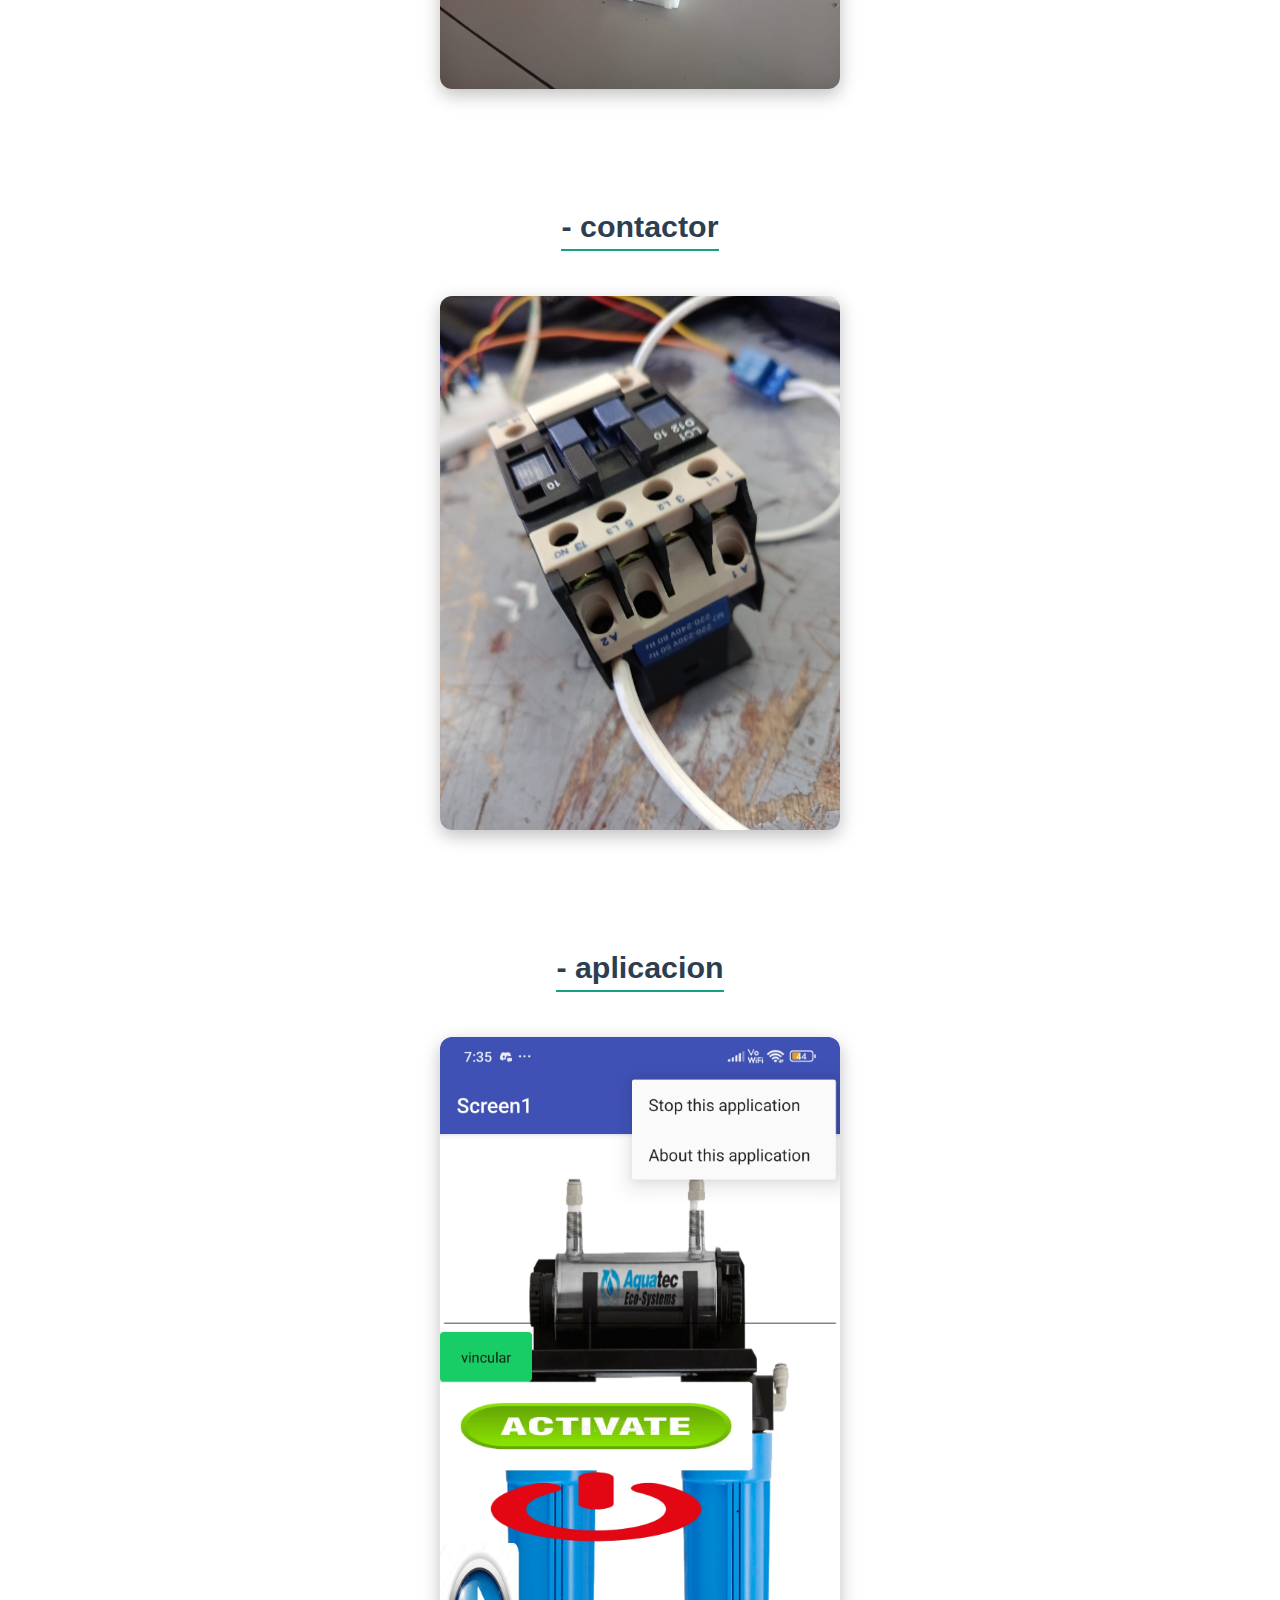
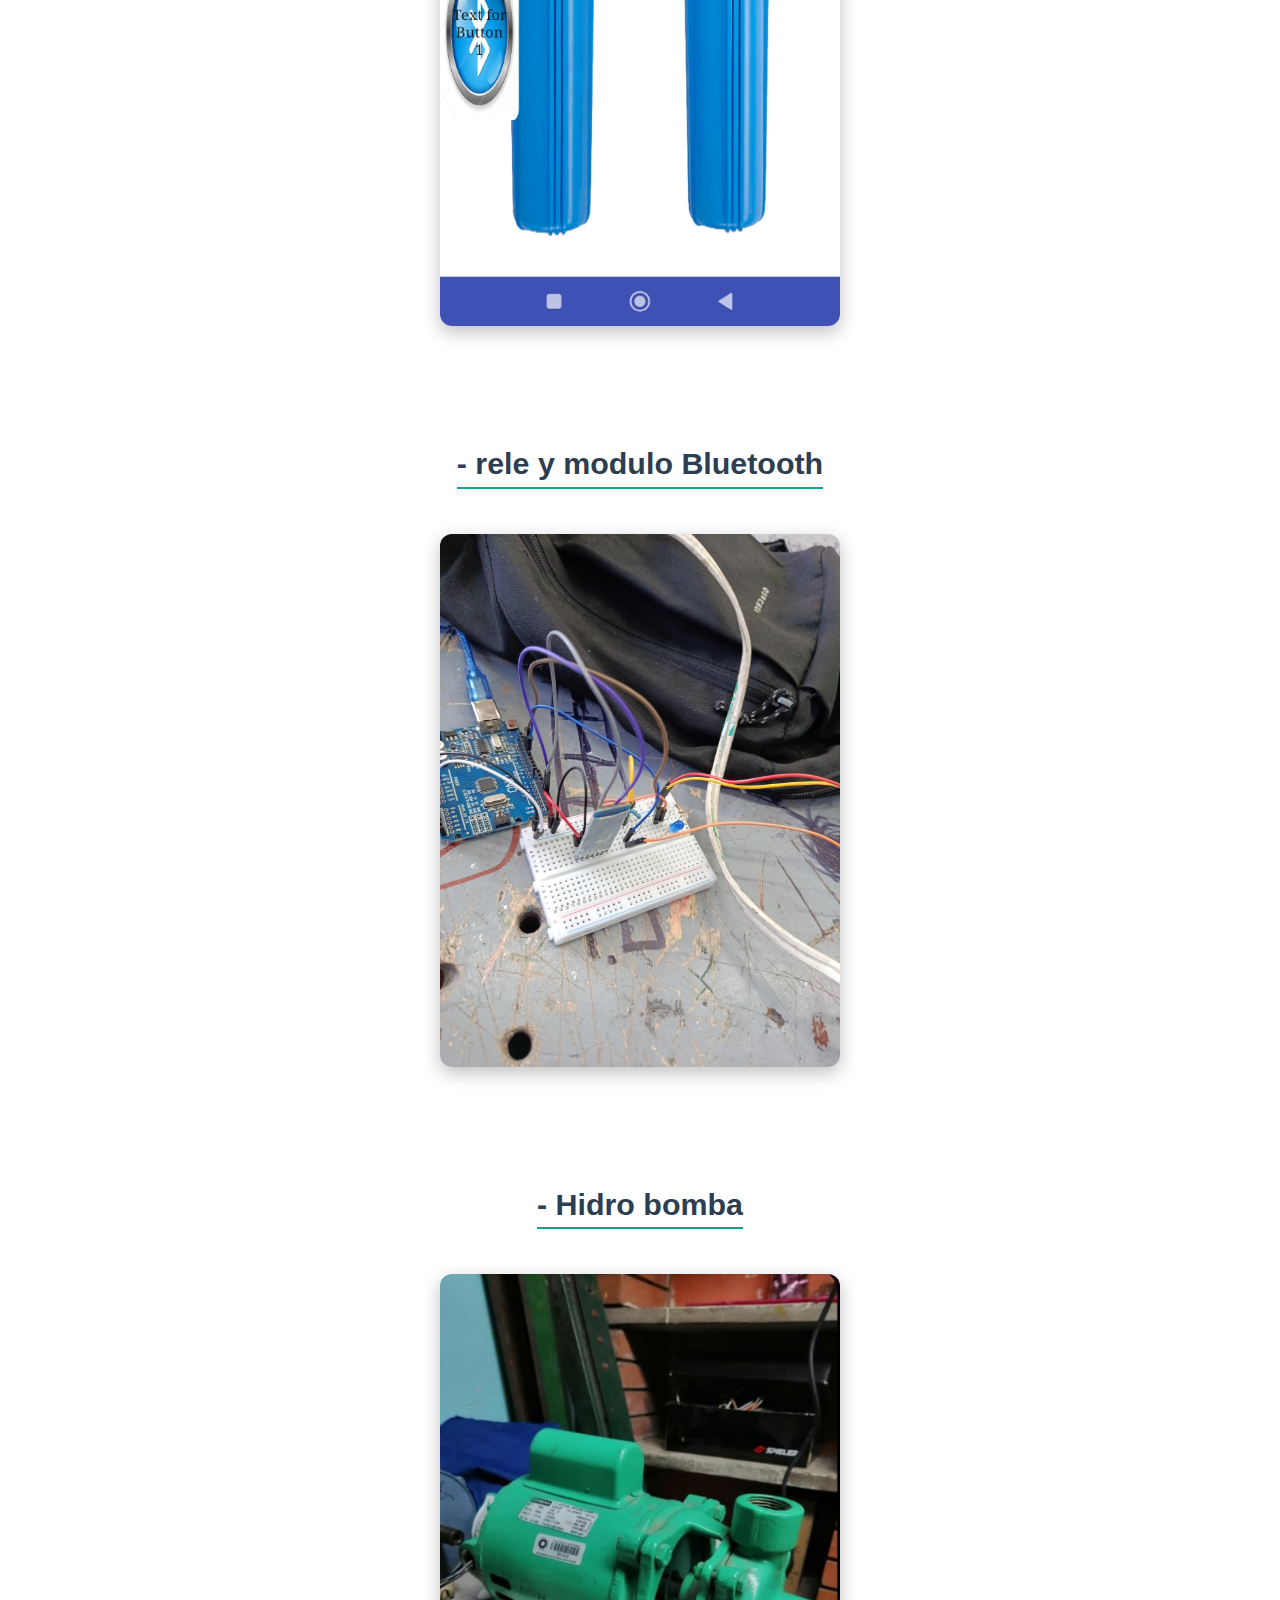
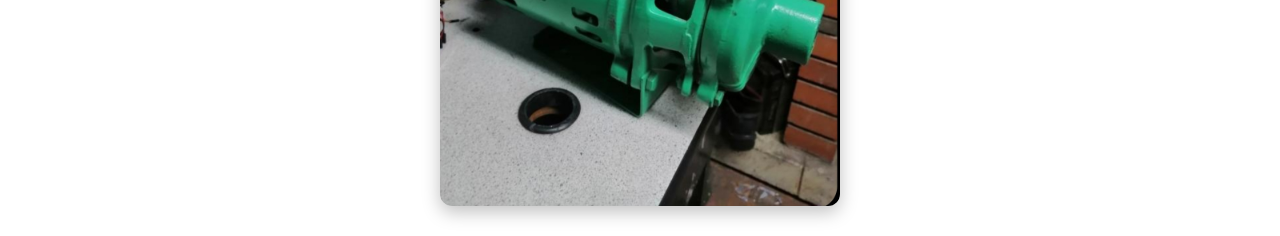
<file: filtradora_de_agua_html/filtradora de agua html/proyecto-de-portafolio-main/Git_20-auto/galeria.html>
<!doctype html>
<html lang="es">
  <head>
    <meta charset="utf-8">
    <meta name="viewport" content="width=device-width, initial-scale=1, shrink-to-fit=no">
    <link rel="stylesheet" href="./style3.css">
    <link rel="stylesheet" href="https://cdn.jsdelivr.net/npm/bootstrap@4.6.2/dist/css/bootstrap.min.css">

    <title>Galería del Invernadero</title>
    <style>
      mark {
        background: rgb(211, 211, 185);
        font-weight: bold;
      }
    </style>
  </head>
  <body>
    <header>
      <div id="contenedor_cabecera">
          <h1 id="titulo">Galería del proyecto "filtradora de agua"</h1>
          <img class="logo" src="./img/Escudo-Inem-Transp.webp" alt="logo inem">
      </div>
      <div id="menu">
        <nav class="navbar navbar-expand-lg navbar-light bg-light">
          <div class="collapse navbar-collapse" id="navbarSupportedContent">
            <ul class="navbar-nav mr-auto">
              <li class="nav-item"><a class="nav-link" href="./index.html">Inicio</a></li>
              <li class="nav-item"><a class="nav-link" href="./about.html">Acerca de</a></li>
              <li class="nav-item"><a class="nav-link" href="./galeria.html">Galería</a></li>
              <li class="nav-item"><a class="nav-link" href="./contacto.html">Contacto</a></li>
            </ul>

            <!-- Buscador -->
            <form class="form-inline my-2 my-lg-0" onsubmit="return false;">
              <input id="searchInput" class="form-control mr-sm-2" type="search" placeholder="Buscar en la página" aria-label="Search">
              <button class="btn btn-outline-success my-2 my-sm-0" type="button" onclick="buscar()">Buscar</button>
            </form>
          </div>
        </nav>
      </div>
      <div id="contenedor_banner">
          <p id="subtitulo">Filtradora de agua</p>
      </div>
    </header>

    <div id="filtradora">
        <p id="subtitulo2">Video del proceso</p>
    </div>

    <div id="video_filtradora">
        <video class="fotos" width="400" controls>
          <source src="./videos/VID-20250910-WA0025.mp4" type="video/mp4">
          </video>
    </div>

    <div id="video_filtradora2">
      <p id="subtitulo3">Componentes del Filtradora de agua</p>
    </div>

    <div id="contenedor_componentes">
      <h1 id="titulo2">- cerebro</h1>
      <img class="fotos_1" src="./img/1000027999.jpg" alt="acrilico">
      <br>
      <h1 id="titulo2">- contactor</h1>
      <img class="fotos_2" src="./img/1000029784.jpg" alt="fuente de poder">
      <br>
      <h1 id="titulo2">- aplicacion</h1>
      <img class="fotos_3" src="./img/1000028855.jpg" alt="llantas">
      <br>
      <h1 id="titulo2">- rele y modulo Bluetooth</h1>
      <img class="fotos_4" src="./img/1000029781.jpg" alt="sensores">
      <br>
      <h1 id="titulo2">- Hidro bomba</h1>
      <img class="fotos_5" src="./img/1000030694.jpg" alt="tubos pvc">
    </div>

    <!-- Buscador JS -->
    <script>
      function limpiarResaltado() {
        document.querySelectorAll("mark").forEach(el => {
          el.outerHTML = el.innerText; // quitar resaltado
        });
      }

      function buscar() {
        limpiarResaltado();
        let input = document.getElementById("searchInput").value.toLowerCase();
        if (input.trim() === "") return;

        // Resaltar coincidencias
        let bodyHTML = document.body.innerHTML;
        let regex = new RegExp("(" + input + ")", "gi");
        document.body.innerHTML = bodyHTML.replace(regex, "<mark>$1</mark>");

        // Diccionario de páginas
        let paginas = {
          "inicio": "index.html",
          "acerca": "about.html",
          "galeria": "galeria.html",
          "contacto": "contacto.html",
          "diseño": "diseño.html",
          "programacion": "programasion.html",
          "funcionalidad": "funsionalidad.html",
          "materiales": "materiales.html",
          "ambito": "ambito funcional.html"
        };

        // Redirigir si coincide
        for (let key in paginas) {
          if (input.includes(key)) {
            window.location.href = paginas[key];
            return;
          }
        }
      }
    </script>
  </body>
</html>
</file>
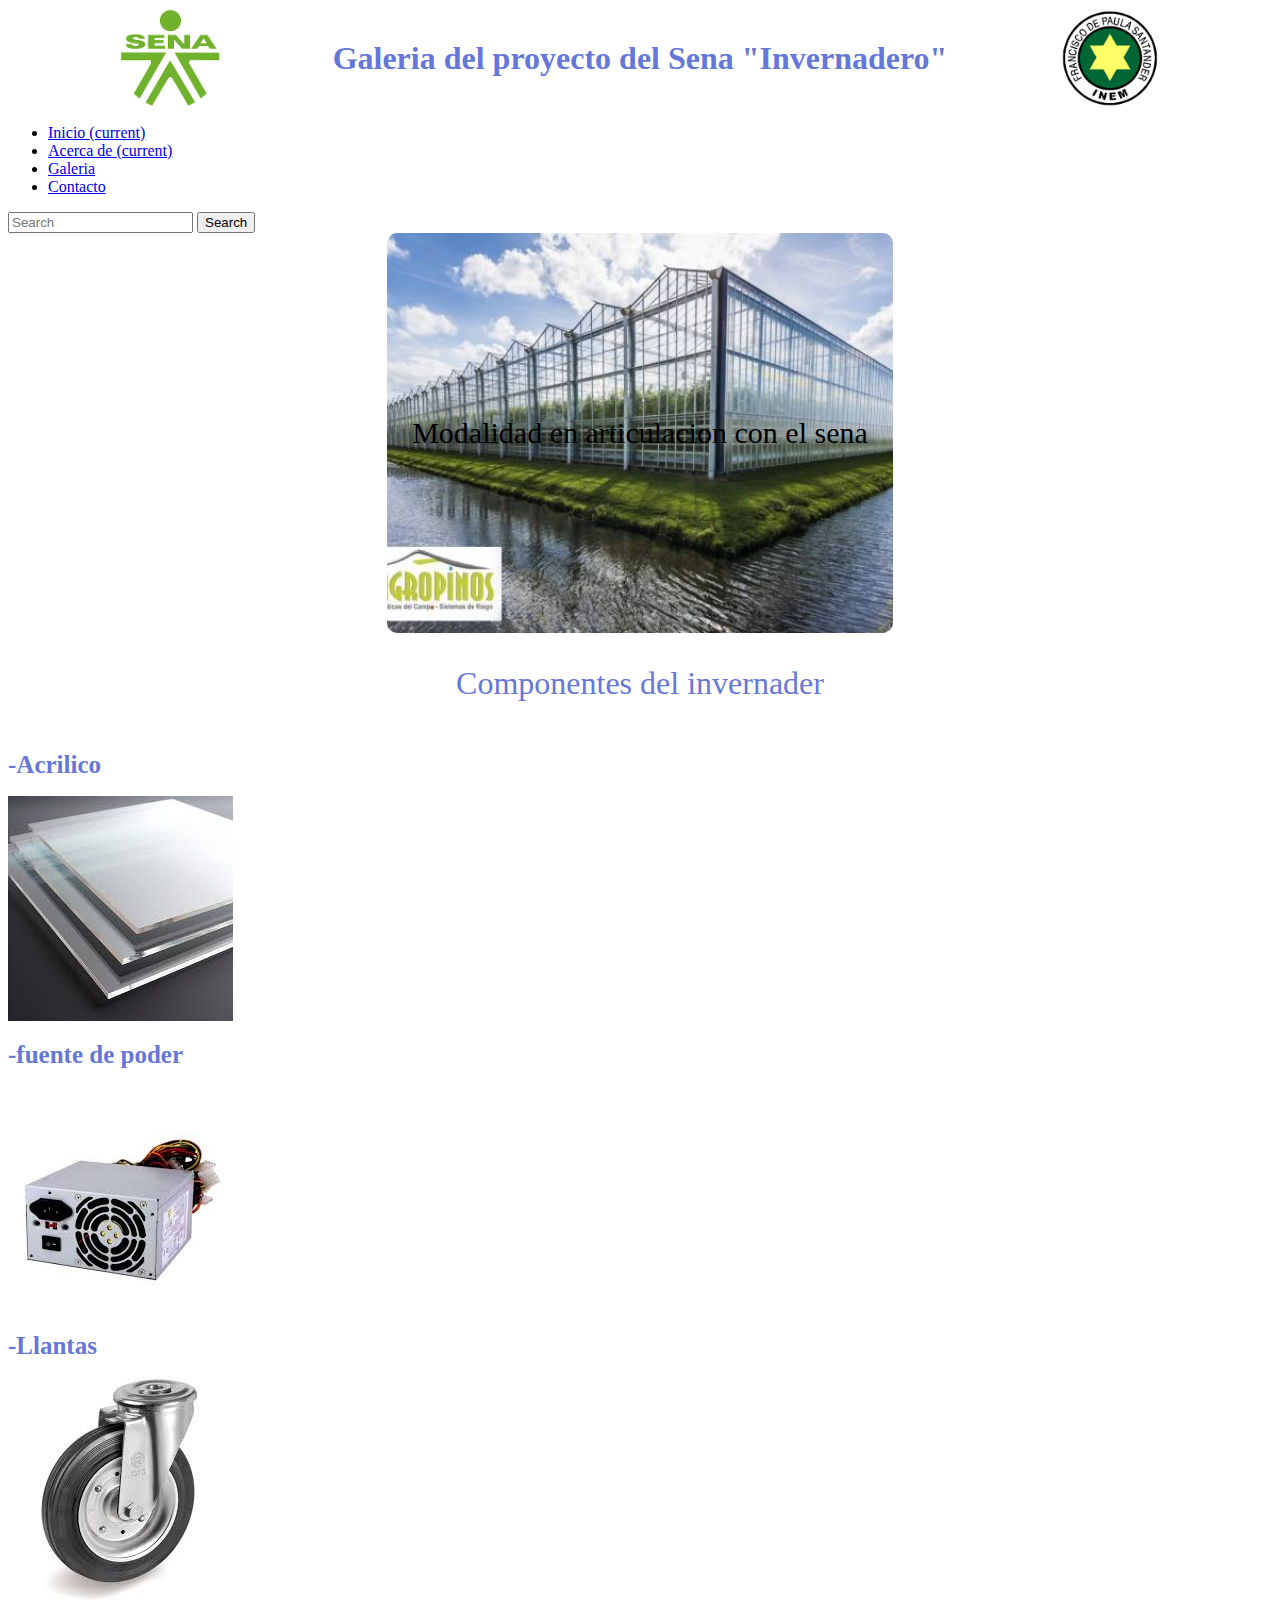
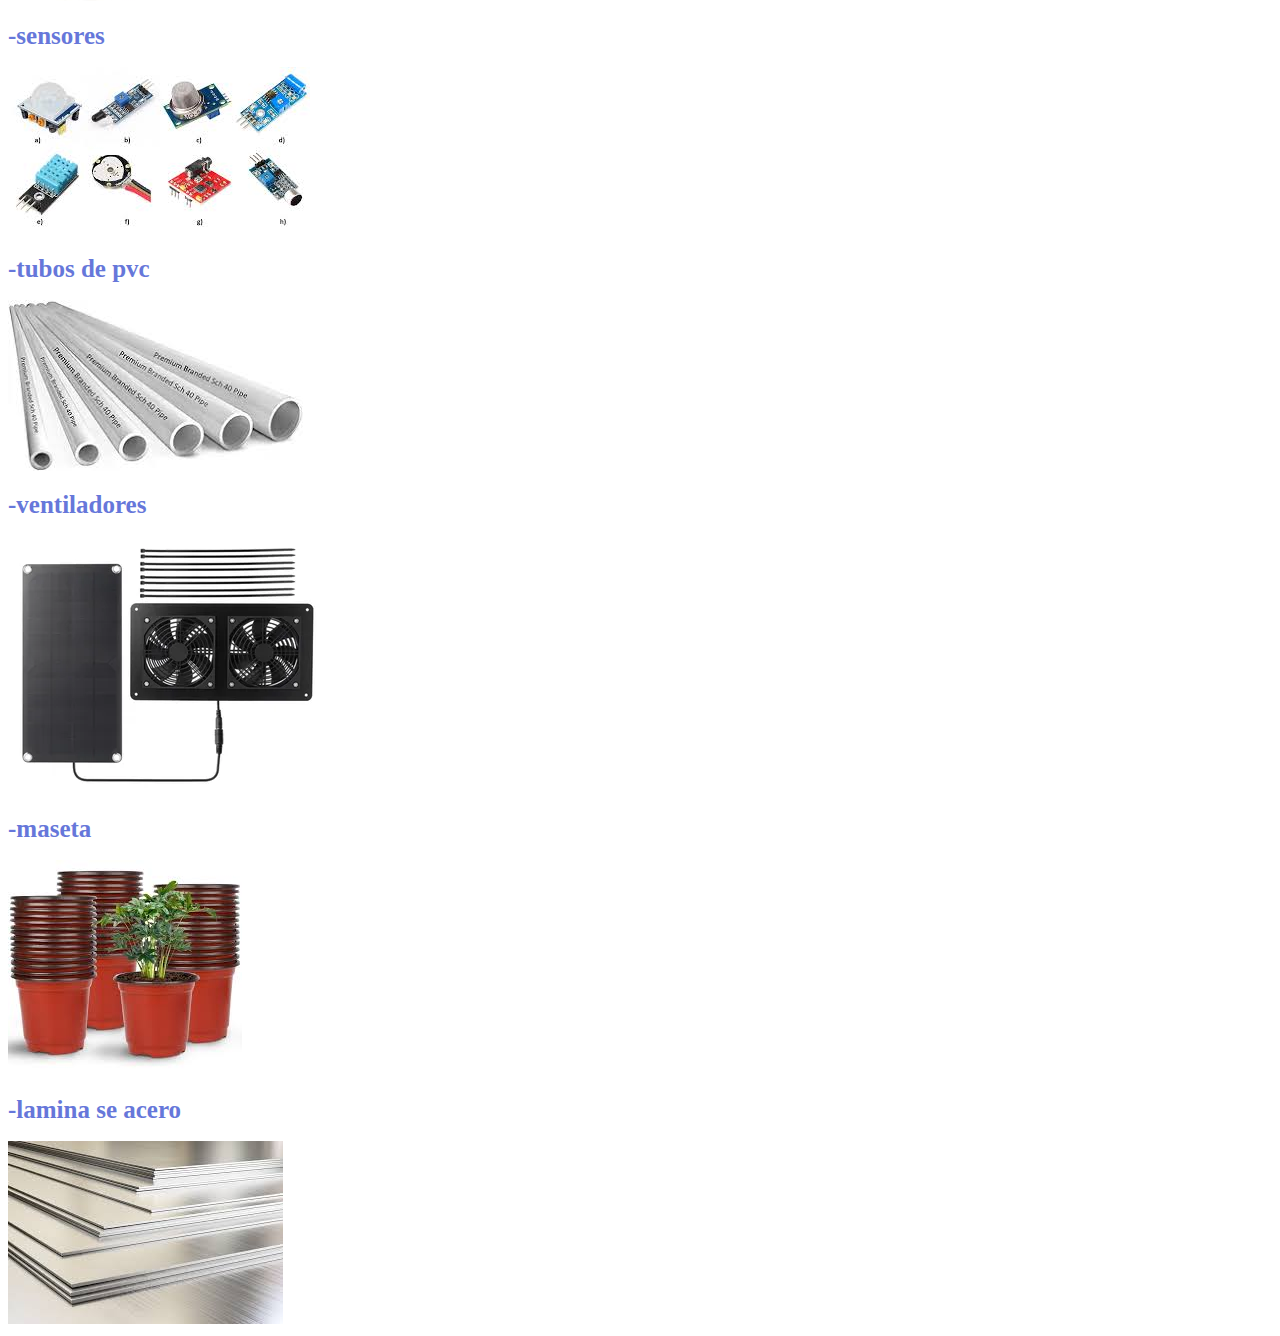
<file: filtradora_de_agua_html/filtradora de agua html/proyecto-de-portafolio-main/Git_20-auto/materiales.html>
<!doctype html>
<html lang="en">
  <head>
    <!-- Required meta tags -->
    <meta charset="utf-8">
    <meta name="viewport" content="width=device-width, initial-scale=1, shrink-to-fit=no">
    <link rel="stylesheet" href="./style6.css">
    <!-- Bootstrap CSS -->
    <link rel="stylesheet" href="https://cdn.jsdelivr.net/npm/bootstrap@4.6.2/dist/css/bootstrap.min.css" integrity="sha384-xOolHFLEh07PJGoPkLv1IbcEPTNtaed2xpHsD9ESMhqIYd0nLMwNLD69Npy4HI+N" crossorigin="anonymous">

    <title>Hello, world!</title>
  </head>
  <body>
    <header>
      <div id="contenedor_cabecera">
          <img class="logo" src="./img/logo sena.png" alt="logo sena">
          <h1 id="titulo">Galeria del proyecto del Sena "Invernadero"</h1>
          <img class="logo" src="./img/Escudo-Inem-Transp.webp" alt="logo inem">
      </div>
      <div id="menu">
        <nav class="navbar navbar-expand-lg navbar-light bg-light">
         
        
          <div class="collapse navbar-collapse" id="navbarSupportedContent">
            <ul class="navbar-nav mr-auto">
              <li class="nav-item">
                <a class="nav-link" href="./index.html">Inicio <span class="sr-only">(current)</span></a>
              </li>

              <li class="nav-item">
                <a class="nav-link" href="./about.html">Acerca de <span class="sr-only">(current)</span></a>
              </li>

              <li class="nav-item">
                <a class="nav-link" href="./galeria.html">Galeria</a>
              </li>

              <li class="nav-item">
                <a class="nav-link" href="./contacto.html">Contacto</a>
              </li>
            </ul>

            <form class="form-inline my-2 my-lg-0">
              <input class="form-control mr-sm-2" type="search" placeholder="Search" aria-label="Search">
              <button class="btn btn-outline-success my-2 my-sm-0" type="submit">Search</button>
            </form>
          </div>
        </nav>

      </div>
      <div id="contenedor_banner">
          <p id="subtitulo">Modalidad en articulacion con el sena </p>
      </div>
    </div>
  
  <div id="contenedor_preguntas2">
    <p id="subtitulo3">Componentes del invernader</p>
  </div>
</header>
<div id="contenedor_componentes">
    <h1 id="titulo2">-Acrilico</h1>
    <img class="fotos_1" src="./img/download.jpg" alt="articulo">
    <br>
    <h1 id="titulo2">-fuente de poder</h1>
    <img class="fotos_2" src="./img//fuente de poder.jpg" alt="articulo2">
    <br>
    <h1 id="titulo2">-Llantas</h1>
    <img class="fotos_3" src="./img/ruedas.jpg" alt="articulo4">
    <br>
    <h1 id="titulo2">-sensores</h1>
    <img class="fotos_4" src="./img/sensores.jpg" alt="articulo5">
    <br>
    <h1 id="titulo2">-tubos de pvc</h1>
    <img class="fotos_5" src="./img/tubos.jpg" alt="articulo6">
    <br>
    <h1 id="titulo2">-ventiladores</h1>
    <img class="fotos_6" src="./img/ventilador.webp" alt="articulo6">
    <br>
    <h1 id="titulo2">-maseta</h1>
    <img class="fotos_7" src="./img/masetas.jpg" alt="articulo6">
    <br>
    <h1 id="titulo2">-lamina se acero </h1>
    <img class="fotos_8" src="./img/lamina der acero.jpg" alt="articulo6">
</div>
    <!-- Optional JavaScript; choose one of the two! -->

    <!-- Option 1: jQuery and Bootstrap Bundle (includes Popper) -->
    <script src="https://cdn.jsdelivr.net/npm/jquery@3.5.1/dist/jquery.slim.min.js" integrity="sha384-DfXdz2htPH0lsSSs5nCTpuj/zy4C+OGpamoFVy38MVBnE+IbbVYUew+OrCXaRkfj" crossorigin="anonymous"></script>
    <script src="https://cdn.jsdelivr.net/npm/bootstrap@4.6.2/dist/js/bootstrap.bundle.min.js" integrity="sha384-Fy6S3B9q64WdZWQUiU+q4/2Lc9npb8tCaSX9FK7E8HnRr0Jz8D6OP9dO5Vg3Q9ct" crossorigin="anonymous"></script>

    <!-- Option 2: Separate Popper and Bootstrap JS -->
    <!--
    <script src="https://cdn.jsdelivr.net/npm/jquery@3.5.1/dist/jquery.slim.min.js" integrity="sha384-DfXdz2htPH0lsSSs5nCTpuj/zy4C+OGpamoFVy38MVBnE+IbbVYUew+OrCXaRkfj" crossorigin="anonymous"></script>
    <script src="https://cdn.jsdelivr.net/npm/popper.js@1.16.1/dist/umd/popper.min.js" integrity="sha384-9/reFTGAW83EW2RDu2S0VKaIzap3H66lZH81PoYlFhbGU+6BZp6G7niu735Sk7lN" crossorigin="anonymous"></script>
    <script src="https://cdn.jsdelivr.net/npm/bootstrap@4.6.2/dist/js/bootstrap.min.js" integrity="sha384-+sLIOodYLS7CIrQpBjl+C7nPvqq+FbNUBDunl/OZv93DB7Ln/533i8e/mZXLi/P+" crossorigin="anonymous"></script>
    -->
  </body>
</html>
</file>
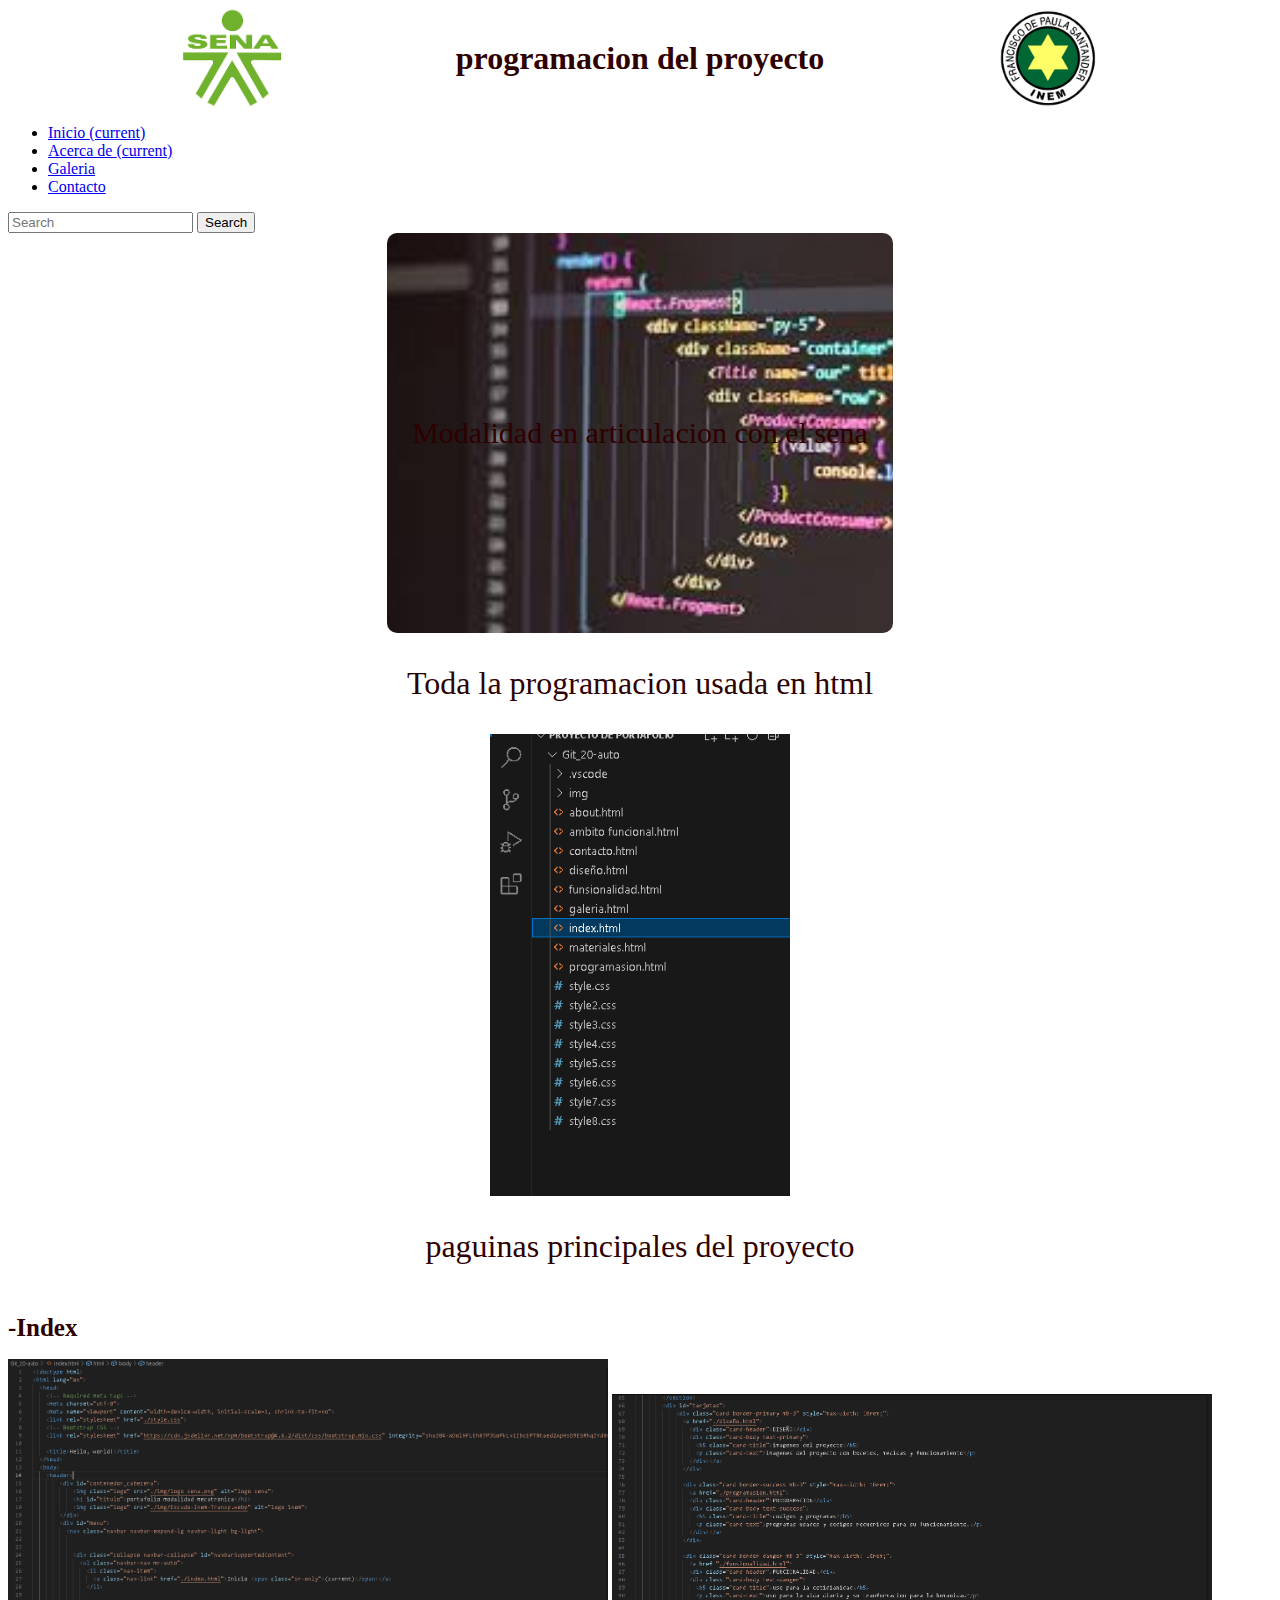
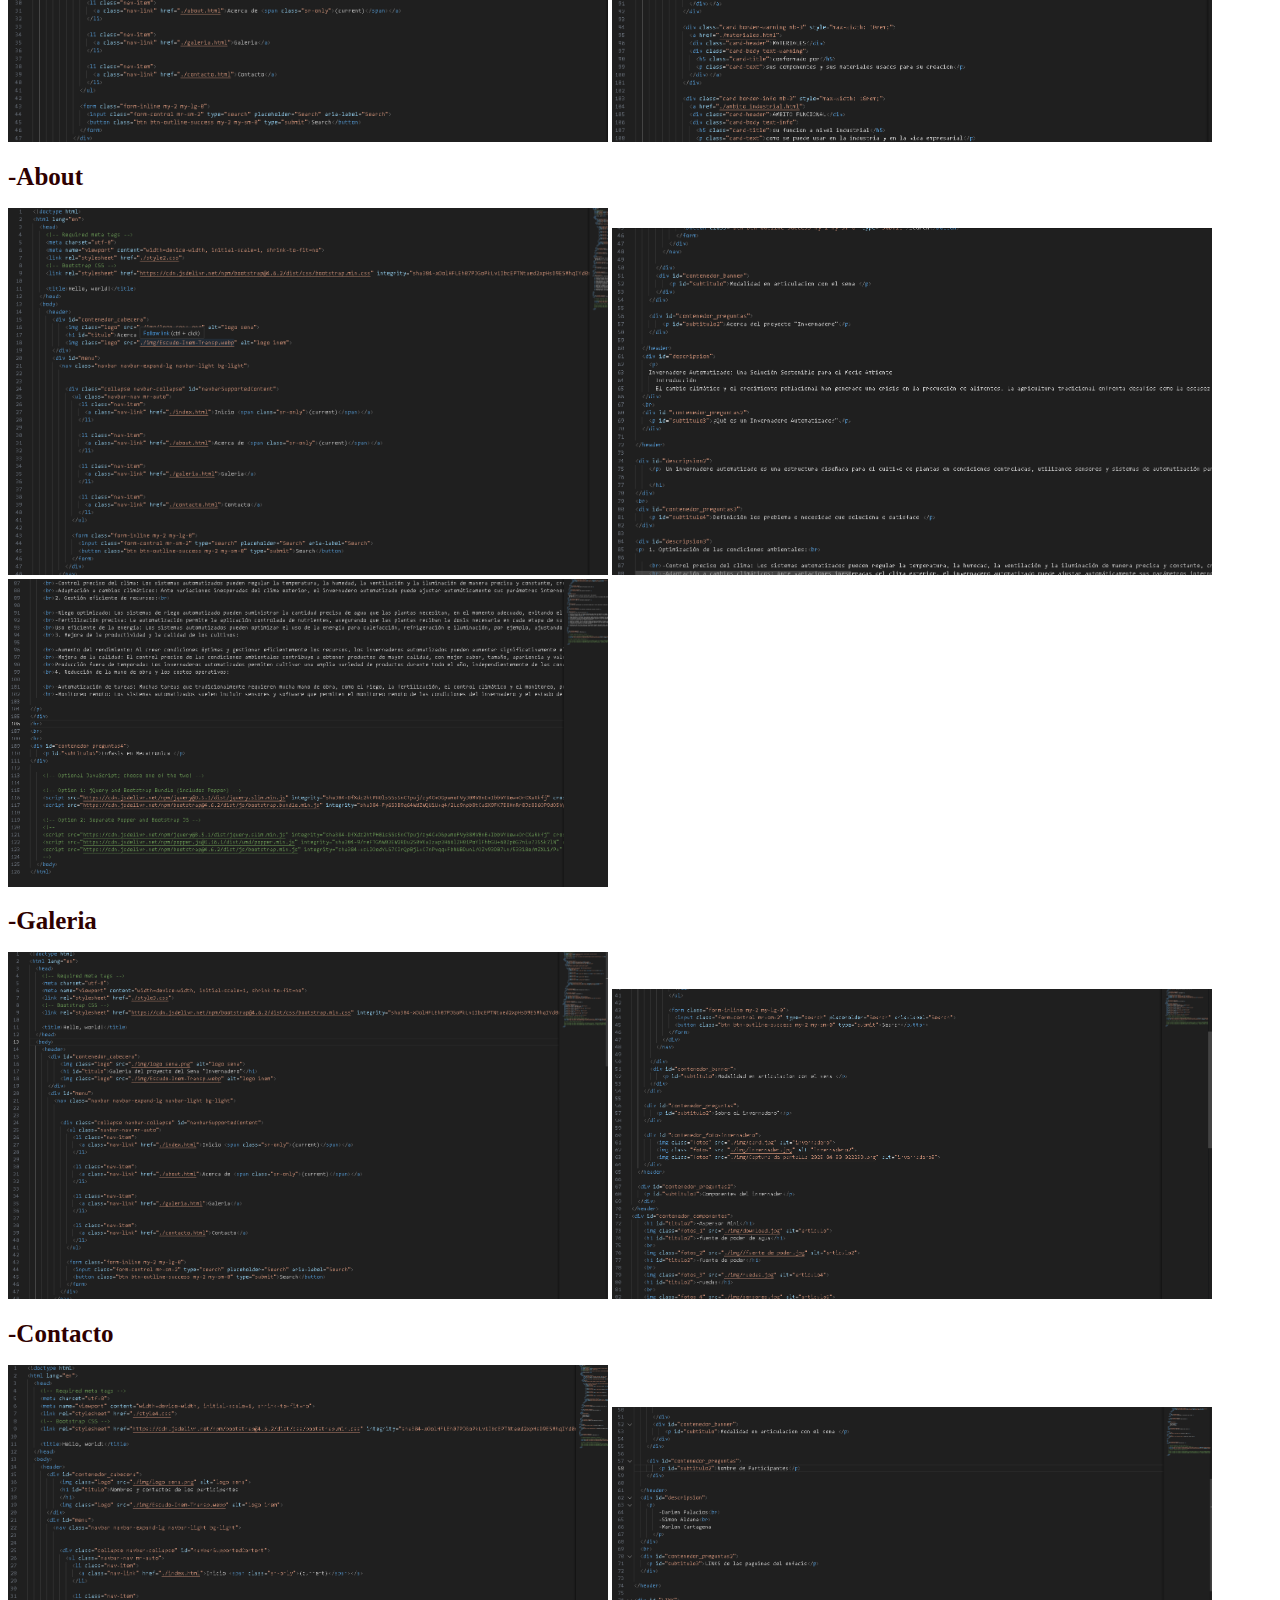
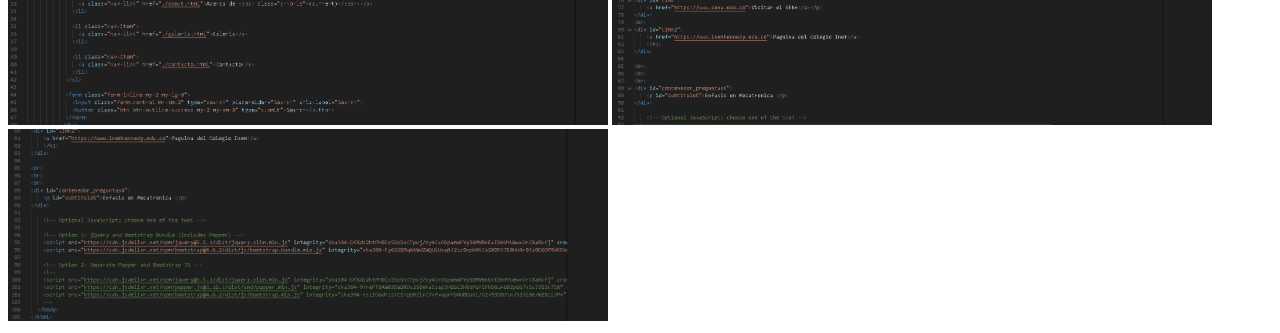
<file: filtradora_de_agua_html/filtradora de agua html/proyecto-de-portafolio-main/Git_20-auto/programasion.html>
<!doctype html>
<html lang="en">
  <head>
    <!-- Required meta tags -->
    <meta charset="utf-8">
    <meta name="viewport" content="width=device-width, initial-scale=1, shrink-to-fit=no">
    <link rel="stylesheet" href="./style5.css">
    <!-- Bootstrap CSS -->
    <link rel="stylesheet" href="https://cdn.jsdelivr.net/npm/bootstrap@4.6.2/dist/css/bootstrap.min.css" integrity="sha384-xOolHFLEh07PJGoPkLv1IbcEPTNtaed2xpHsD9ESMhqIYd0nLMwNLD69Npy4HI+N" crossorigin="anonymous">

    <title>Hello, world!</title>
  </head>
  <body>
    <header>
      <div id="contenedor_cabecera">
          <img class="logo" src="./img/logo sena.png" alt="logo sena">
          <h1 id="titulo">programacion del proyecto</h1>
          <img class="logo" src="./img/Escudo-Inem-Transp.webp" alt="logo inem">
      </div>
      <div id="menu">
        <nav class="navbar navbar-expand-lg navbar-light bg-light">
         
        
          <div class="collapse navbar-collapse" id="navbarSupportedContent">
            <ul class="navbar-nav mr-auto">
              <li class="nav-item">
                <a class="nav-link" href="./index.html">Inicio <span class="sr-only">(current)</span></a>
              </li>

              <li class="nav-item">
                <a class="nav-link" href="./about.html">Acerca de <span class="sr-only">(current)</span></a>
              </li>

              <li class="nav-item">
                <a class="nav-link" href="./galeria.html">Galeria</a>
              </li>

              <li class="nav-item">
                <a class="nav-link" href="./contacto.html">Contacto</a>
              </li>
            </ul>

            <form class="form-inline my-2 my-lg-0">
              <input class="form-control mr-sm-2" type="search" placeholder="Search" aria-label="Search">
              <button class="btn btn-outline-success my-2 my-sm-0" type="submit">Search</button>
            </form>
          </div>
        </nav>

      </div>
      <div id="contenedor_banner">
          <p id="subtitulo">Modalidad en articulacion con el sena </p>
      </div>
    </div>

    <div id="contenedor_preguntas">
        <p id="subtitulo2">Toda la programacion usada en html</p>
    </div>

    <div id="contenedor_fotosinvernadero">
        <img class="fotos" src="./img/todos los codigos.png" alt="invernadero">
    </div>
  </header>
  
  <div id="contenedor_preguntas2">
    <p id="subtitulo3">paguinas principales del proyecto</p>
  </div>
</header>
<div id="contenedor_componentes">
    <h1 id="titulo2">-Index</h1>
    <img class="fotos_1" src="./img/foto de index.png" alt="articulo">
    <img class="fotos_1" src="./img/2 foto de index.png" alt="articulo">
    <br>
    <h1 id="titulo2">-About</h1>
    <img class="fotos_2" src="./img//codigo de about.png" alt="articulo2">
    <img class="fotos_2" src="./img/codigo about 2.png" alt="articulo2">
    <img class="fotos_2" src="./img/codigo abut 3.png" alt="articulo2">
    <br>
    <h1 id="titulo2">-Galeria</h1>
    <img class="fotos_3" src="./img/codigo galeria.png" alt="articulo4">
    <img class="fotos_3" src="./img/codigo galeria 2.png" alt="articulo4">
    <br>
    <h1 id="titulo2">-Contacto</h1>
    <img class="fotos_4" src="./img/codigo contacto.png" alt="articulo4">
    <img class="fotos_4" src="./img//codigfo contacto2.png" alt="articulo4">
    <img class="fotos_4" src="./img//codigo contacto 3.png" alt="articulo4">
    <br>
</div>
    <!-- Optional JavaScript; choose one of the two! -->

    <!-- Option 1: jQuery and Bootstrap Bundle (includes Popper) -->
    <script src="https://cdn.jsdelivr.net/npm/jquery@3.5.1/dist/jquery.slim.min.js" integrity="sha384-DfXdz2htPH0lsSSs5nCTpuj/zy4C+OGpamoFVy38MVBnE+IbbVYUew+OrCXaRkfj" crossorigin="anonymous"></script>
    <script src="https://cdn.jsdelivr.net/npm/bootstrap@4.6.2/dist/js/bootstrap.bundle.min.js" integrity="sha384-Fy6S3B9q64WdZWQUiU+q4/2Lc9npb8tCaSX9FK7E8HnRr0Jz8D6OP9dO5Vg3Q9ct" crossorigin="anonymous"></script>

    <!-- Option 2: Separate Popper and Bootstrap JS -->
    <!--
    <script src="https://cdn.jsdelivr.net/npm/jquery@3.5.1/dist/jquery.slim.min.js" integrity="sha384-DfXdz2htPH0lsSSs5nCTpuj/zy4C+OGpamoFVy38MVBnE+IbbVYUew+OrCXaRkfj" crossorigin="anonymous"></script>
    <script src="https://cdn.jsdelivr.net/npm/popper.js@1.16.1/dist/umd/popper.min.js" integrity="sha384-9/reFTGAW83EW2RDu2S0VKaIzap3H66lZH81PoYlFhbGU+6BZp6G7niu735Sk7lN" crossorigin="anonymous"></script>
    <script src="https://cdn.jsdelivr.net/npm/bootstrap@4.6.2/dist/js/bootstrap.min.js" integrity="sha384-+sLIOodYLS7CIrQpBjl+C7nPvqq+FbNUBDunl/OZv93DB7Ln/533i8e/mZXLi/P+" crossorigin="anonymous"></script>
    -->
  </body>
</html>
</file>
<file: filtradora_de_agua_html/filtradora de agua html/proyecto-de-portafolio-main/Git_20-auto/style.css>
mark {
        background: rgb(190, 190, 167);
        font-weight: bold;
      }

      /* ---- BANNER ---- */
      #contenedor_banner {
        display: flex;
        justify-content: center;
        align-items: center;
        background-image: url("./img/Nuevo\ sistema\ de\ agua.jpg"); /* Mantiene la imagen */
        background-position: center;
        background-size: cover;
        background-repeat: no-repeat;
        border-radius: 15px;
        height: 280px;
        margin: 25px auto;
        width: 85%;
        text-align: center;
        position: relative;
        overflow: hidden;
        box-shadow: 0 8px 20px rgba(0,0,0,0.25);
      }

      #contenedor_banner::before {
        content: "";
        position: absolute;
        top: 0; left: 0;
        width: 100%; height: 100%;
        background: rgba(0,0,0,0.45); /* oscurece un poco la imagen */
        border-radius: 15px;
      }

      #contenedor_banner p {
        position: relative;
        z-index: 2;
        font-size: 2.3rem;
        font-weight: bold;
        text-transform: uppercase;
        letter-spacing: 2px;
        color: #fff;
        text-shadow: 2px 2px 6px rgba(0,0,0,0.6);
        margin: 0;
      }

      /* ---- TARJETAS ORGANIZADAS ---- */
      #tarjetas {
        display: grid;
        grid-template-columns: repeat(auto-fit, minmax(250px, 1fr));
        gap: 25px;
        justify-content: center;
        margin: 40px auto;
        max-width: 1100px;
        padding: 10px;
      }

      #tarjetas .card {
        border-radius: 12px;
        overflow: hidden;
        transition: transform 0.3s ease, box-shadow 0.3s ease;
      }

      #tarjetas .card:hover {
        transform: translateY(-8px);
        box-shadow: 0 10px 25px rgba(0, 0, 0, 0.3);
      }

      #tarjetas .card-header {
        font-weight: bold;
        text-align: center;
        font-size: 1.2rem;
        background: linear-gradient(135deg, #16a085, #1abc9c);
        color: #fff !important;
      }

      #tarjetas .card-title {
        font-size: 1.1rem;
        font-weight: 600;
        text-align: center;
      }

      #tarjetas .card-text {
        font-size: 0.95rem;
        text-align: justify;
        color: #444;
      }
</file>
<file: filtradora_de_agua_html/filtradora de agua html/proyecto-de-portafolio-main/Git_20-auto/style7.css>
root{
    font-family: Arial, Helvetica, sans-serif;
}
.logo{
    width: 100px;
}
#contenedor_cabecera{
    width: 100%;
    display: flex;
    justify-content: space-evenly;
    align-items: center;
}

#contenedor_banner{
    display: flex;
    justify-content: space-evenly;
    align-items: center;
    background-image: url("./img/meca.jpg");
    background-position: center center;
    background-size: cover;
    background-repeat: no-repeat;
    width: 40%;
    margin-left: auto;
    margin-right: auto;
    width: 40%;
    height: 400px;
    border-radius: 10px;
}
#contenedor_preguntas{
    width: 100%;
    display: flex;
    justify-content: space-evenly;
    align-items: center; 
}
#contenedor_preguntas2{
    width: 100%;
    display: flex;
    justify-content: space-evenly;
    align-items: center; 
}
#contenedor_preguntas3{
    width: 100%;
    display: flex;
    justify-content: space-evenly;
    align-items: center; 
}
#contenedor_preguntas4{
    width: 100%;
    display: flex;
    justify-content: space-evenly;
    align-items: center; 
}
#contenedor_preguntas{
    width: 100%;
    display: flex;
    justify-content: space-evenly;
    align-items: center; 
}
#titulo{
    font-size: xx-large;
    color: rgb(124, 0, 0173);
    
}
#subtitulo{
    font-size: 30px; 
    color: rgb(0, 0, 0); 
  }
#subtitulo2{
    font-size: 25px;
    color: rgb(124, 0, 173); 
  }
#subtitulo3{
    font-size: 25px;
    color: rgb(124, 0, 173); 
  }
 #subtitulo4{
    font-size: 25px;
    color: rgb(124, 0, 173); 
 }
 #subtitulo5{
    font-size: 19;
    color: rgb(124, 0, 173); 
 }
 
#descripsion{
    display: flex;
    width: 40%;
    margin-left: auto;
    margin-right: auto;
    font-family:arial, helvetica, sans-serif;
    font-size: 18px;
    
}
#descripsion2{
    display: flex;
    width: 40%;
    margin-left: auto;
    margin-right: auto;
    font-family:arial, helvetica, sans-serif;
    font-size: 18px;

}
#descripsion3{
    display: flex;
    width: 40%;
    margin-left: auto;
    margin-right: auto;
    font-family:arial, helvetica, sans-serif;
    font-size: 18px;

 }

#tarjetas{
    margin-left: 20px;
    margin-right: 20px;
    display: flex;
    justify-content:space-between;
    gap: 50px;
}
</file>
<file: filtradora_de_agua_html/filtradora de agua html/proyecto-de-portafolio-main/Git_20-auto/style4.css>
root{
    font-family: Arial, Helvetica, sans-serif;
}
.logo{
    width: 100px;
}
#contenedor_cabecera{
    width: 100%;
    display: flex;
    justify-content: space-evenly;
    align-items: center;
}

#contenedor_banner{
    display: flex;
    justify-content: space-evenly;
    align-items: center;
    background-image: url("./img/contacto.jpg");
    background-position: center center;
    background-size: cover;
    background-repeat: no-repeat;
    width: 40%;
    margin-left: auto;
    margin-right: auto;
    width: 40%;
    height: 400px;
    border-radius: 10px;
}
#contenedor_preguntas{
    width: 100%;
    display: flex;
    justify-content: space-evenly;
    align-items: center; 
}
#contenedor_preguntas2{
    width: 100%;
    display: flex;
    justify-content: space-evenly;
    align-items: center; 
}
#contenedor_preguntas3{
    width: 100%;
    display: flex;
    justify-content: space-evenly;
    align-items: center; 
}
#contenedor_preguntas4{
    width: 100%;
    display: flex;
    justify-content: space-evenly;
    align-items: center; 
}
#titulo{
    font-size: xx-large;
    color: rgb(2, 58, 0);
    
}
#subtitulo{
    font-size: 30px; 
    color: rgb(2, 58, 0); 
  }
#subtitulo2{
    font-size: 25px;
    color: rgb(2, 58, 0); 
  }
#subtitulo3{
    font-size: 25px;
    color: rgb(2, 58, 0); 
  }
 #subtitulo4{
    font-size: 25px;
    color: rgb(2, 58, 0); 
 }
#descripsion{
    display: flex;
    width: 40%;
    margin-left: auto;
    margin-right: auto;
    font-family:arial, helvetica, sans-serif;
    font-size: 18px;
    
}
#descripsion2{
    display: flex;
    width: 40%;
    margin-left: auto;
    margin-right: auto;
    font-family:arial, helvetica, sans-serif;
    font-size: 18px;

}
#descripsion3{
    display: flex;
    width: 40%;
    margin-left: auto;
    margin-right: auto;
    font-family:arial, helvetica, sans-serif;
    font-size: 18px;

 }
 #LINK{
    display: flex;
    width: 40%;
    background-color: rgba(23, 121, 4, 0.8);
    width: 130px;
    border-radius: 5px;
    margin-left: auto;
    margin-right: auto;
    font-family:arial, helvetica, sans-serif;
    font-size: 18px;
}
    #LINK2{
    display: flex;
    width: 40%;
    background-color: rgba(23, 121, 4, 0.8);
    width: 110px;
    border-radius: 5px;
    margin-left: auto;
    margin-right: auto;
    font-family:arial, helvetica, sans-serif;
    font-size: 18px;

}

#tarjetas{
    margin-left: 20px;
    margin-right: 20px;
    display: flex;
    justify-content:space-between;
    gap: 50px;
}
</file>
<file: filtradora_de_agua_html/filtradora de agua html/proyecto-de-portafolio-main/Git_20-auto/style3.css>
:root {
  font-family: 'Segoe UI', Tahoma, Geneva, Verdana, sans-serif;
  --color-principal: #2c3e50;
  --color-secundario: #16a085;
  --color-texto: #444;
}

/* LOGOS */
.logo {
  width: 100px;
  transition: transform 0.3s ease;
}
.logo:hover {
  transform: scale(1.1);
}

/* VIDEO e IMÁGENES */
#video_filtradora {
  display: flex;
  flex-wrap: wrap;
  justify-content: center;
  gap: 25px;
  margin: 30px 0;
}

#video_filtradora img,
#video_filtradora video,
#video_filtradora iframe,
.fotos {
  width: 650px;
  max-width: 95%;
  height: auto;
  border-radius: 14px;
  box-shadow: 0 6px 18px rgba(0, 0, 0, 0.25);
  transition: transform 0.4s ease, box-shadow 0.4s ease;
}

#video_filtradora img:hover,
#video_filtradora video:hover,
#video_filtradora iframe:hover,
.fotos:hover {
  transform: scale(1.06);
  box-shadow: 0 12px 28px rgba(0, 0, 0, 0.4);
}

/* CABECERA */
#contenedor_cabecera {
  width: 100%;
  display: flex;
  justify-content: space-evenly;
  align-items: center;
  padding: 15px;
  background: linear-gradient(to right, #2c3e50, #34495e);
  border-radius: 10px;
  color: white;
}

/* BANNER */
#contenedor_banner {
  display: flex;
  justify-content: center;
  align-items: center;
  background-image: url("./img/galeria.jpg");
  background-position: center;
  background-size: cover;
  background-repeat: no-repeat;
  width: 85%;
  height: 380px;
  margin: 25px auto;
  border-radius: 16px;
  box-shadow: 0 10px 24px rgba(0, 0, 0, 0.35);
}

/* TITULOS */
#titulo {
  font-size: 3rem;
  color: var(--color-secundario);
  text-transform: uppercase;
  font-weight: bold;
  letter-spacing: 2px;
  text-shadow: 2px 2px 6px rgba(0, 0, 0, 0.45);
  text-align: center;
}

#titulo2 {
  font-size: 1.9rem;
  color: var(--color-principal);
  font-weight: 600;
  margin: 25px 0 10px;
  text-align: center;
  border-bottom: 2px solid var(--color-secundario);
  padding-bottom: 5px;
}

#subtitulo,
#subtitulo2,
#subtitulo3 {
  font-size: 2rem;
  color: var(--color-secundario);
  font-weight: 600;
  text-align: center;
  margin: 20px 0;
  text-shadow: 1px 1px 5px rgba(0, 0, 0, 0.25);
}

/* SECCIÓN DESCRIPCIÓN (componentes título) */
#video_filtradora2 {
  display: flex;
  justify-content: center;
  font-size: 18px;
  color: var(--color-texto);
  line-height: 1.7;
  margin: 25px;
  padding: 18px;
  border-left: 5px solid var(--color-secundario);
  background: #f8f9fa;
  border-radius: 10px;
  box-shadow: 0 4px 12px rgba(0, 0, 0, 0.1);
}

/* COMPONENTES GALERÍA */
#contenedor_componentes {
  display: flex;
  flex-direction: column;
  align-items: center;
  gap: 35px;
  margin: 30px auto;
  max-width: 900px;
}

#contenedor_componentes img {
  width: 400px;
  max-width: 95%;
  border-radius: 12px;
  box-shadow: 0 6px 18px rgba(0, 0, 0, 0.25);
  transition: transform 0.4s ease, box-shadow 0.4s ease;
}

#contenedor_componentes img:hover {
  transform: scale(1.05);
  box-shadow: 0 12px 28px rgba(0, 0, 0, 0.4);
}
</file>
<file: filtradora_de_agua_html/filtradora de agua html/proyecto-de-portafolio-main/Git_20-auto/style2.css>
root{
    font-family: Arial, Helvetica, sans-serif;
}
.logo{
    width: 100px;
}
#contenedor_cabecera{
    width: 100%;
    display: flex;
    justify-content: space-evenly;
    align-items: center;
}

#contenedor_banner{
    display: flex;
    justify-content: space-evenly;
    align-items: center;
    background-image: url("./img/Acerca\ de.webp");
    background-position: center center;
    background-size: cover;
    background-repeat: no-repeat;
    width: 40%;
    margin-left: auto;
    margin-right: auto;
    width: 40%;
    height: 400px;
    border-radius: 10px;
}
#contenedor_preguntas{
    width: 100%;
    display: flex;
    justify-content: space-evenly;
    align-items: center; 
}
#contenedor_preguntas2{
    width: 100%;
    display: flex;
    justify-content: space-evenly;
    align-items: center; 
}
#contenedor_preguntas3{
    width: 100%;
    display: flex;
    justify-content: space-evenly;
    align-items: center; 
}
#contenedor_preguntas4{
    width: 100%;
    display: flex;
    justify-content: space-evenly;
    align-items: center; 
}
#contenedor_preguntas{
    width: 100%;
    display: flex;
    justify-content: space-evenly;
    align-items: center; 
}
#titulo{
    font-size: xx-large;
    color: rgb(124, 0, 0173);
    
}
#subtitulo{
    font-size: 30px; 
    color: rgb(243, 243, 243); 
  }
#subtitulo2{
    font-size: 25px;
    color: rgb(124, 0, 173); 
  }
#subtitulo3{
    font-size: 25px;
    color: rgb(124, 0, 173); 
  }
 #subtitulo4{
    font-size: 25px;
    color: rgb(124, 0, 173); 
 }
 #subtitulo5{
    font-size: 19;
    color: rgb(124, 0, 173); 
 }
 
#descripsion{
    display: flex;
    width: 40%;
    margin-left: auto;
    margin-right: auto;
    font-family:arial, helvetica, sans-serif;
    font-size: 18px;
    
}
#descripsion2{
    display: flex;
    width: 40%;
    margin-left: auto;
    margin-right: auto;
    font-family:arial, helvetica, sans-serif;
    font-size: 18px;

}
#descripsion3{
    display: flex;
    width: 40%;
    margin-left: auto;
    margin-right: auto;
    font-family:arial, helvetica, sans-serif;
    font-size: 18px;

 }

#tarjetas{
    margin-left: 20px;
    margin-right: 20px;
    display: flex;
    justify-content:space-between;
    gap: 50px;
}
</file>
<file: filtradora_de_agua_html/filtradora de agua html/proyecto-de-portafolio-main/Git_20-auto/style6.css>
root{
    font-family: Arial, Helvetica, sans-serif;
}
.logo{
    width: 100px;
}
#contenedor_fotosinvernadero{
    width: 100%;
    display: flex;
    justify-content: center;
    align-items: center;
}

.fotos{
    width: 300px;
}
#contenedor_cabecera{
    width: 100%;
    display: flex;
    justify-content: space-evenly;
    align-items: center;
}
#contenedor_banner{
    display: flex;
    justify-content: space-evenly;
    align-items: center;
    background-image: url("./img/materiales-firmes-para-invernaderos1.jpg");
    background-position: center center;
    background-size: cover;
    background-repeat: no-repeat;
    width: 40%;
    margin-left: auto;
    margin-right: auto;
    width: 40%;
    height: 400px;
    border-radius: 10px;
}
#contenedor_preguntas{
    width: 100%;
    display: flex;
    justify-content: space-evenly;
    align-items: center; 
}
#contenedor_preguntas2{
    width: 100%;
    display: flex;
    justify-content: space-evenly;
    align-items: center; 
}
#titulo{
    font-size: xx-large;
    color: rgb(102, 119, 218);
    
}
#titulo2{
    font-size: 25px;
    color: rgb(102, 119, 218);
    
}
#subtitulo{
    font-size: 30px; 
    color: rgb(0, 0, 0); 
  }
#subtitulo2{
    font-size: xx-large;
    color: rgb(102, 119, 218); 
  }
   #subtitulo3{
    font-size: xx-large;
    color: rgb(102, 119, 218); 
  }

#descripsion2{
    display: flex;
    justify-content: center;
    font-family:arial, helvetica, sans-serif;
    font-size: 18px;

}
#tarjetas{
    margin-left: 20px;
    margin-right: 20px;
    display: flex;
    justify-content:space-between;
    gap: 50px;
}
</file>
<file: filtradora_de_agua_html/filtradora de agua html/proyecto-de-portafolio-main/Git_20-auto/style5.css>
root{
    font-family: Arial, Helvetica, sans-serif;
}
.logo{
    width: 100px;
}
#contenedor_fotosinvernadero{
    width: 100%;
    display: flex;
    justify-content: center;
    align-items: center;
}

.fotos{
    width: 300px;
}
.fotos_1{
    width: 600px;
}
.fotos_2{
    width: 600px;
}
.fotos_3{
    width: 600px;
}
.fotos_4{
    width: 600px;
}
#contenedor_cabecera{
    width: 100%;
    display: flex;
    justify-content: space-evenly;
    align-items: center;
}
#contenedor_banner{
    display: flex;
    justify-content: space-evenly;
    align-items: center;
    background-image: url("./img/programacion.jpg");
    background-position: center center;
    background-size: cover;
    background-repeat: no-repeat;
    width: 40%;
    margin-left: auto;
    margin-right: auto;
    width: 40%;
    height: 400px;
    border-radius: 10px;
}
#contenedor_preguntas{
    width: 100%;
    display: flex;
    justify-content: space-evenly;
    align-items: center; 
}
#contenedor_preguntas2{
    width: 100%;
    display: flex;
    justify-content: space-evenly;
    align-items: center; 
}
#titulo{
    font-size: xx-large;
    color: rgb(46, 0, 0);
    
}
#titulo2{
    font-size: 25px;
    color: rgb(46, 0, 0);
    
}
#subtitulo{
    font-size: 30px; 
    color: rgb(46, 0, 0); 
  }
#subtitulo2{
    font-size: xx-large;
    color: rgb(46, 0, 0); 
  }
   #subtitulo3{
    font-size: xx-large;
    color: rgb(46, 0, 0); 
  }

#descripsion2{
    display: flex;
    justify-content: center;
    font-family:arial, helvetica, sans-serif;
    font-size: 18px;

}
#tarjetas{
    margin-left: 20px;
    margin-right: 20px;
    display: flex;
    justify-content:space-between;
    gap: 50px;
}
</file>
